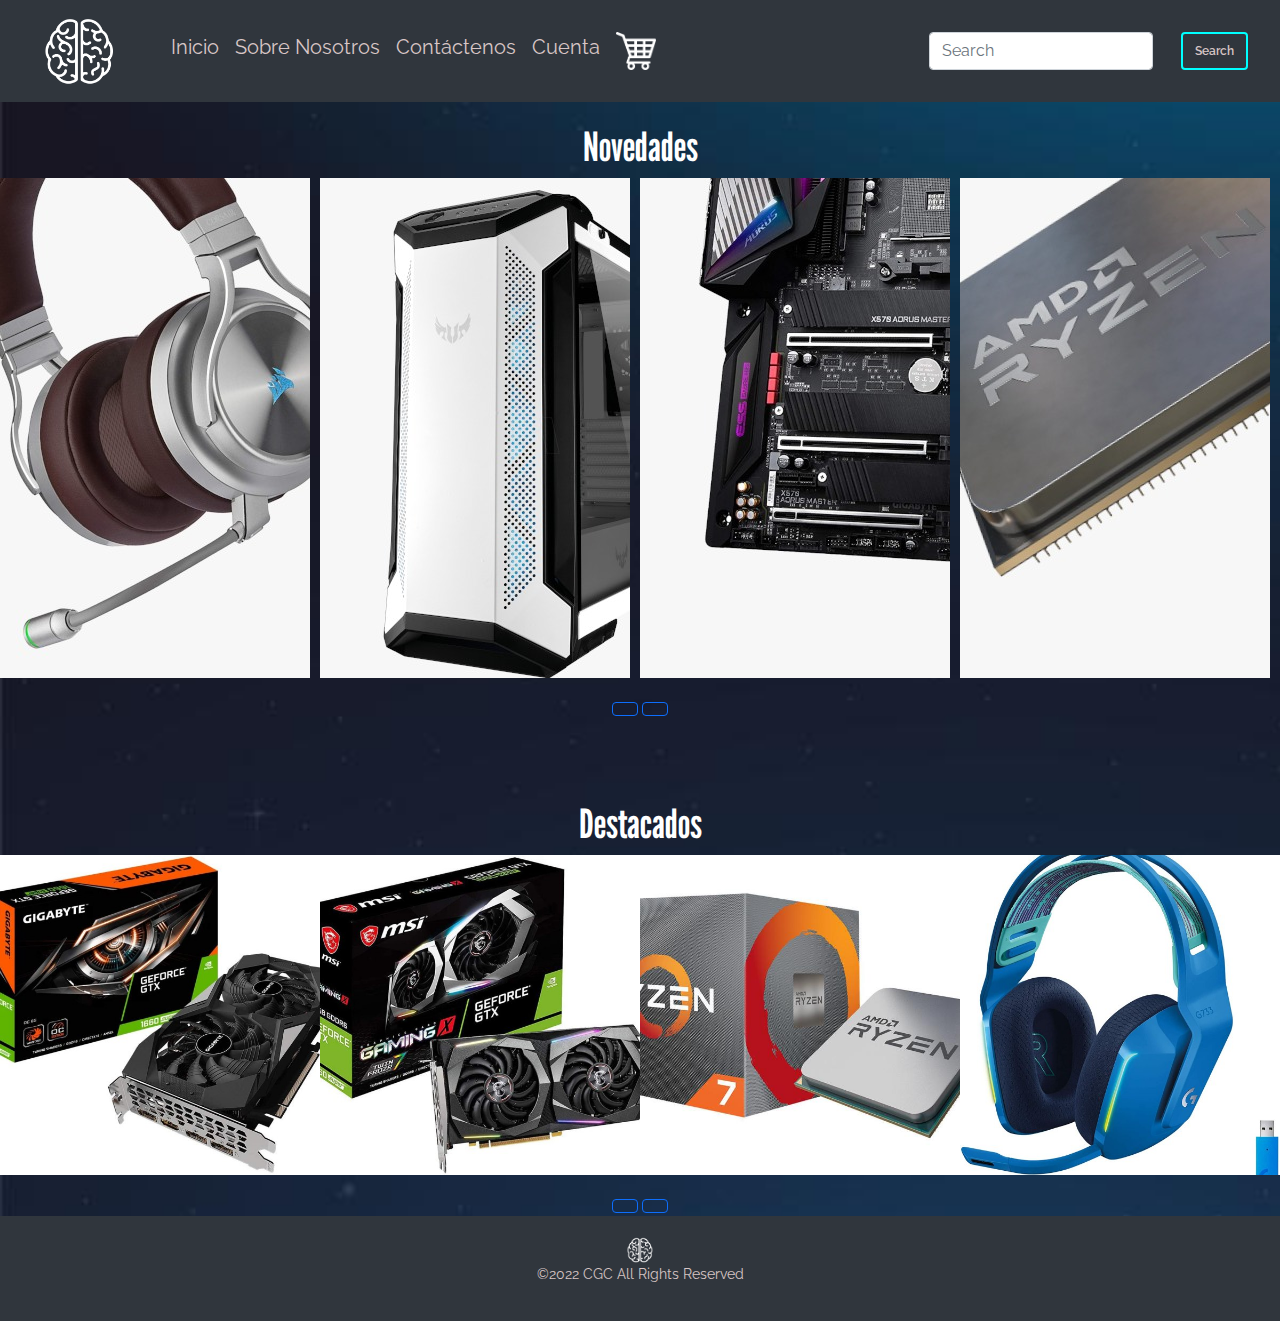
<file: index.html>
<!doctype html>
<html>
<head>
<meta charset="utf-8">
<meta name="viewport" content="width=device-width, initial-scale=1.0">
<title>CGC - Index</title>
<link href="css/bootstrap.min.css" rel="stylesheet">
<link href="https://fonts.googleapis.com/css?family=Open+Sans" rel="stylesheet">
<link href="js/slick/slick.css" rel="stylesheet">
<link href="https://maxst.icons8.com/vue-static/landings/line-awesome/line-awesome/1.3.0/css/line-awesome.min.css" rel="stylesheet">
<link href="css/jquery.fancybox.min.css" rel="stylesheet">
<link href="css/style.css" rel="stylesheet">
	

</head>

	
<body>


	
<header>
	
<nav class="navbar navbar-costume navbar-expand-lg">
  <div class="container-fluid">
    <a class="navbar-brand" href="index.html"><img class="img-fluid" alt="CGC" src="img/Builders1.png" width="135"></a>
    <button class="navbar-toggler" type="button" data-bs-toggle="collapse" data-bs-target="#navbarSupportedContent" aria-controls="navbarSupportedContent" aria-expanded="false" aria-label="Toggle navigation">
      <span class="navbar-toggler-icon"></span>
    </button>
    <div class="collapse navbar-collapse" id="navbarSupportedContent">
		  <ul class="navbar-nav me-auto mb-2 mb-lg-0">
			<li class="nav-item">
			  <a class="nav-link active" aria-current="page" href="index.html">Inicio</a>
			</li>
			<li class="nav-item">
			  <a class="nav-link" href="aboutus.html">Sobre Nosotros</a>
			</li>
			  <li class="nav-item">
			  <a class="nav-link" href="contactenos.html">Contáctenos</a>
			</li>

			  <li class="nav-item">
			  <a class="nav-link" href="SignIn.html">Cuenta</a>
			</li>
			 <li class="nav-item">
			  <a class="nav-link" href="SignIn.html"><img src="img/carrito.png" alt="carrito" class="img-fluid" width="40"></a>
			</li>


		  </ul>
		  <form class="d-flex">
			<input class="form-control me-2" type="search" placeholder="Search" aria-label="Search">
			<button class="btn  btnsearch" type="submit">Search</button>
		  </form>
    </div>
  </div>
</nav>
	
      
	
</header>
	<!--carousel-->
<section id="carrusel">
	<div class="novedades">
		<h1>Novedades</h1>
	</div>
	<div class="slick-carousel">
		
		<article class="col-md-2">
				<img src="img/image1.jpg" alt="audifonos" class="img-fluid"> 
				
		</article>
		<article class="col-md-2col-sm-12">
				<img src="img/image2.jpg" alt="torres" class="img-fluid"> 
				
		</article>
		<article class="col-md-2 col-sm-12">
				<img src="img/image3.jpg" alt="tarjetas" class="img-fluid"> 
				
		</article>
		<article class="col-md-2 col-sm-12">
				<img src="img/image4.jpg" alt="procesadores" class="img-fluid"> 
				
		</article>
		<article class="col-md-2 col-sm-12">
				<img src="img/image5.jpg" alt="sillas" class="img-fluid"> 
				
		</article>
		<article class="col-md-2 col-sm-12">
				<img src="img/image6.jpg" alt="teclados" class="img-fluid"> 
				
		</article>
		

	</div>
	<div class="row">
            <div class="col text-center slick-buttons">
                <a class="btn btn-primary slick-prev"><span class="las la-angle-left"></span></a>
                <a class="btn btn-primary slick-next"><span class="las la-angle-right"></span></a>
            </div>
        </div>

	</section>
	
<section id="carruselofertas">
	<div class="unicos">
		<h1>Destacados</h1>
	</div>
	<div class="slick-carousel">
		
		<article class="col-md-2">
				<img src="img/foto1.jpg" alt="dest" class="img-fluid"> 
				
		</article>
		<article class="col-md-2col-sm-12">
				<img src="img/foto2.jpg" alt="dest" class="img-fluid"> 
				
		</article>
		<article class="col-md-2 col-sm-12">
				<img src="img/foto3.jpg" alt="dest" class="img-fluid"> 
				
		</article>
		<article class="col-md-2 col-sm-12">
				<img src="img/foto4.jpg" alt="dest" class="img-fluid"> 
				
		</article>
		<article class="col-md-2 col-sm-12">
				<img src="img/foto5.jpg" alt="dest" class="img-fluid"> 
				
		</article>
		<article class="col-md-2 col-sm-12">
				<img src="img/foto6.jpg" alt="dest" class="img-fluid"> 
				
		</article>
		

	</div>
	<div class="row">
            <div class="col text-center slick-buttons">
                <a class="btn btn-primary slick-prev"><span class="las la-angle-left"></span></a>
                <a class="btn btn-primary slick-next"><span class="las la-angle-right"></span></a>
            </div>
        </div>
	
	
	</section>
	
<footer>
	 <div class="logo footer">
           <div class="logo">
			   
            <a href="#"><img src="img/Builders1.png" width="50" alt="CGC"></a>
			   
           </div>
	
      </div>
	<p>©2022 CGC All Rights Reserved</p>
	
	</footer>
	
<!--aahhh!!!-->
	<script src="js/jquery.min.js"></script>
	<script src="js/bootstrap.min.js"></script>
	<script src="js/slick/slick.min.js"></script>
	
	<script>
		
		$(function(){
			
			$ ('.slick-carousel').each(function(index, elem) {
            elem = $(elem);
            elem.slick({
                infinite: true,
                slidesToShow: 4,
                slidesToScroll: 1,
                dots: false,
                arrows: true,
                centerMode: false,
                prevArrow: $('.slick-prev')[index],
                nextArrow: $('.slick-next')[index],
                responsive: [
                    {
                        breakpoint: 1024,
                        settings: {
                            slidesToShow: 4,
                            slidesToScroll: 1,
                            infinite: true,
                            dots: true
                        }
                    },
                    {
                        breakpoint: 990,
                        settings: {
                            slidesToShow: 2,
                            slidesToScroll: 2
                        }
                    },
                    {
                        breakpoint: 480,
                        settings: {
                            slidesToShow: 1,
                            slidesToScroll: 1
                        }
                    }
                ]
            });
        });





        });
	</script>
	
	
	
<!--ahhh!!!-->
</body>
</html>
</file>
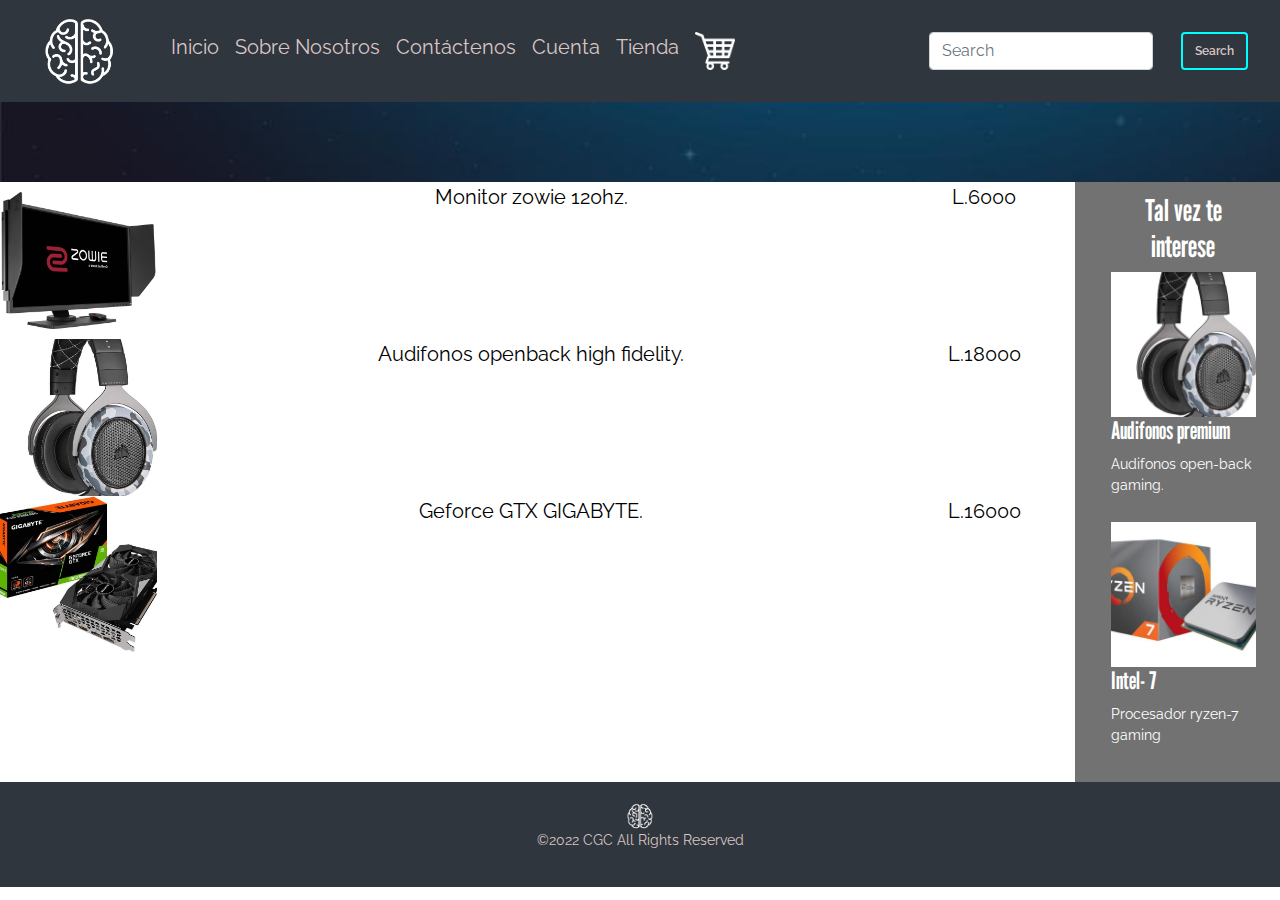
<file: Carrito.html>
<!doctype html>
<html>
<head>
<meta charset="utf-8">
<meta name="viewport" content="width=device-width, initial-scale=1.0">
<title>CGC - Tienda</title>
<link href="css/bootstrap.min.css" rel="stylesheet">
<link href="https://fonts.googleapis.com/css?family=Open+Sans" rel="stylesheet">
<link href="js/slick/slick.css" rel="stylesheet">
<link href="https://maxst.icons8.com/vue-static/landings/line-awesome/line-awesome/1.3.0/css/line-awesome.min.css" rel="stylesheet">
<link href="css/jquery.fancybox.min.css" rel="stylesheet">
<link href="css/style.css" rel="stylesheet">
	
	
</head>

	
<body>


	
<header>
	
<nav class="navbar navbar-costume navbar-expand-lg">
  <div class="container-fluid">
    <a class="navbar-brand" href="index.html"><img class="img-fluid" alt="CGC" src="img/Builders1.png" width="135"></a>
    <button class="navbar-toggler" type="button" data-bs-toggle="collapse" data-bs-target="#navbarSupportedContent" aria-controls="navbarSupportedContent" aria-expanded="false" aria-label="Toggle navigation">
      <span class="navbar-toggler-icon"></span>
    </button>
    <div class="collapse navbar-collapse" id="navbarSupportedContent">
		  <ul class="navbar-nav me-auto mb-2 mb-lg-0">
			<li class="nav-item">
			  <a class="nav-link active" aria-current="page" href="index.html">Inicio</a>
			</li>
			<li class="nav-item">
			  <a class="nav-link" href="aboutus.html">Sobre Nosotros</a>
			</li>
			  <li class="nav-item">
			  <a class="nav-link" href="contactenos.html">Contáctenos</a>
			</li>

			  <li class="nav-item">
			  <a class="nav-link" href="SignIn.html">Cuenta</a>
			</li>
			<li class="nav-item">
			  <a class="nav-link" href="Tienda.html">Tienda</a>
			</li>
			 <li class="nav-item">
			  <a class="nav-link" href="Carrito.html"><img src="img/carrito.png" alt="carrito" class="img-fluid" width="40"></a>
			</li>


		  </ul>
		  <form class="d-flex">
			<input class="form-control me-2" type="search" placeholder="Search" aria-label="Search">
			<button class="btn  btnsearch" type="submit">Search</button>
		  </form>
    </div>
  </div>
</nav>
	
      
	
</header>
	
	<section id="carrito">
		<div class="row conttiend">

			
			<article class="col-md-10 contcarr">
				<div class="row interno">
				  <article class="col-md-2 col-sm-12">
					<img src="img/Monitor3.jpg" alt="imagen" class="img-fluid">
					</article>
					<article class="col-md-8 col-sm-12">
						<p>Monitor zowie 120hz.</p>
					</article>
					<article class="col-md-2 col-sm-12">
					  <p>L.6000</p>
				  </article>
				</div>
			  <div class="row interno">
			    <article class="col-md-2 col-sm-12">
						<img src="img/foto5.jpg" alt="imagen" class="img-fluid">
					</article>
					<article class="col-md-8 col-sm-12">
						<p>Audifonos openback high fidelity.</p>
					</article>
				  <article class="col-md-2 col-sm-12">
				    <p>L.18000</p>
			    </article>
				</div>
			  <div class="row interno">
			    <article class="col-md-2 col-sm-12">
						<img src="img/foto1.jpg" alt="imagen" class="img-fluid">
					</article>
					<article class="col-md-8 col-sm-12">
						<p>Geforce GTX GIGABYTE.</p>
					</article>
				  <article class="col-md-2 col-sm-12">
				    <p>L.16000</p>
			    </article>
				</div>
			</article>
			
			<article class="col-md-2 interez">

				<div class="container-fluid recomendado">
					<h1 class="talez"> Tal vez te interese</h1>
					<div class="row ">
						<article>
							<div class="capa-relative img-hover">
                        <a href="img/foto5.jpg" data-fancybox="gallery" data-caption="audifonos-premium">
                        <img src="img/foto5.jpg" alt="imagen" class="img-fluid">
                        </a>
						 <div class="services-info">
							<h4>Audifonos premium</h4>
							<p>Audifonos open-back gaming.</p>

               			 </div>		
							</div>
						</article>
					</div>
					<div class="row recomendado">
						<article>
							<div class="capa-relative img-hover">
                        <a href="img/foto3.jpg" data-fancybox="gallery" data-caption="Premium Support">
                        <img src="img/foto3.jpg" alt="imagen" class="img-fluid">
                        </a>
						 <div class="services-info">
							<h4>Intel- 7</h4>
						   <p>Procesador ryzen-7 gaming</p>
							
               			 </div>		
							</div>
						</article>
					</div>
				</div>

			</article>

		</div>
			
	</section>


	
<footer>
	 <div class="logo footer">
           <div class="logo">
			   
            <a href="#"><img src="img/Builders1.png" width="50" alt="CGC"></a>
			   
           </div>
	
      </div>
	<p>©2022 CGC All Rights Reserved</p>
	
	</footer>
	
<!--aahhh!!!-->
	<script src="js/jquery.min.js"></script>
	<script src="js/bootstrap.min.js"></script>
	<script src="js/slick/slick.min.js"></script>
	<script src="js/jquery.fancybox.min.js"></script>
	
	<script>
		
		$(function(){
			
			$ ('.slick-carousel').each(function(index, elem) {
            elem = $(elem);
            elem.slick({
                infinite: true,
                slidesToShow: 4,
                slidesToScroll: 1,
                dots: false,
                arrows: true,
                centerMode: false,
                prevArrow: $('.slick-prev')[index],
                nextArrow: $('.slick-next')[index],
                responsive: [
                    {
                        breakpoint: 1024,
                        settings: {
                            slidesToShow: 4,
                            slidesToScroll: 1,
                            infinite: true,
                            dots: true
                        }
                    },
                    {
                        breakpoint: 990,
                        settings: {
                            slidesToShow: 2,
                            slidesToScroll: 2
                        }
                    },
                    {
                        breakpoint: 480,
                        settings: {
                            slidesToShow: 1,
                            slidesToScroll: 1
                        }
                    }
                ]
            });
        });





        });
	</script>
	
	
	
<!--ahhh!!!-->
</body>
</html>
</file>
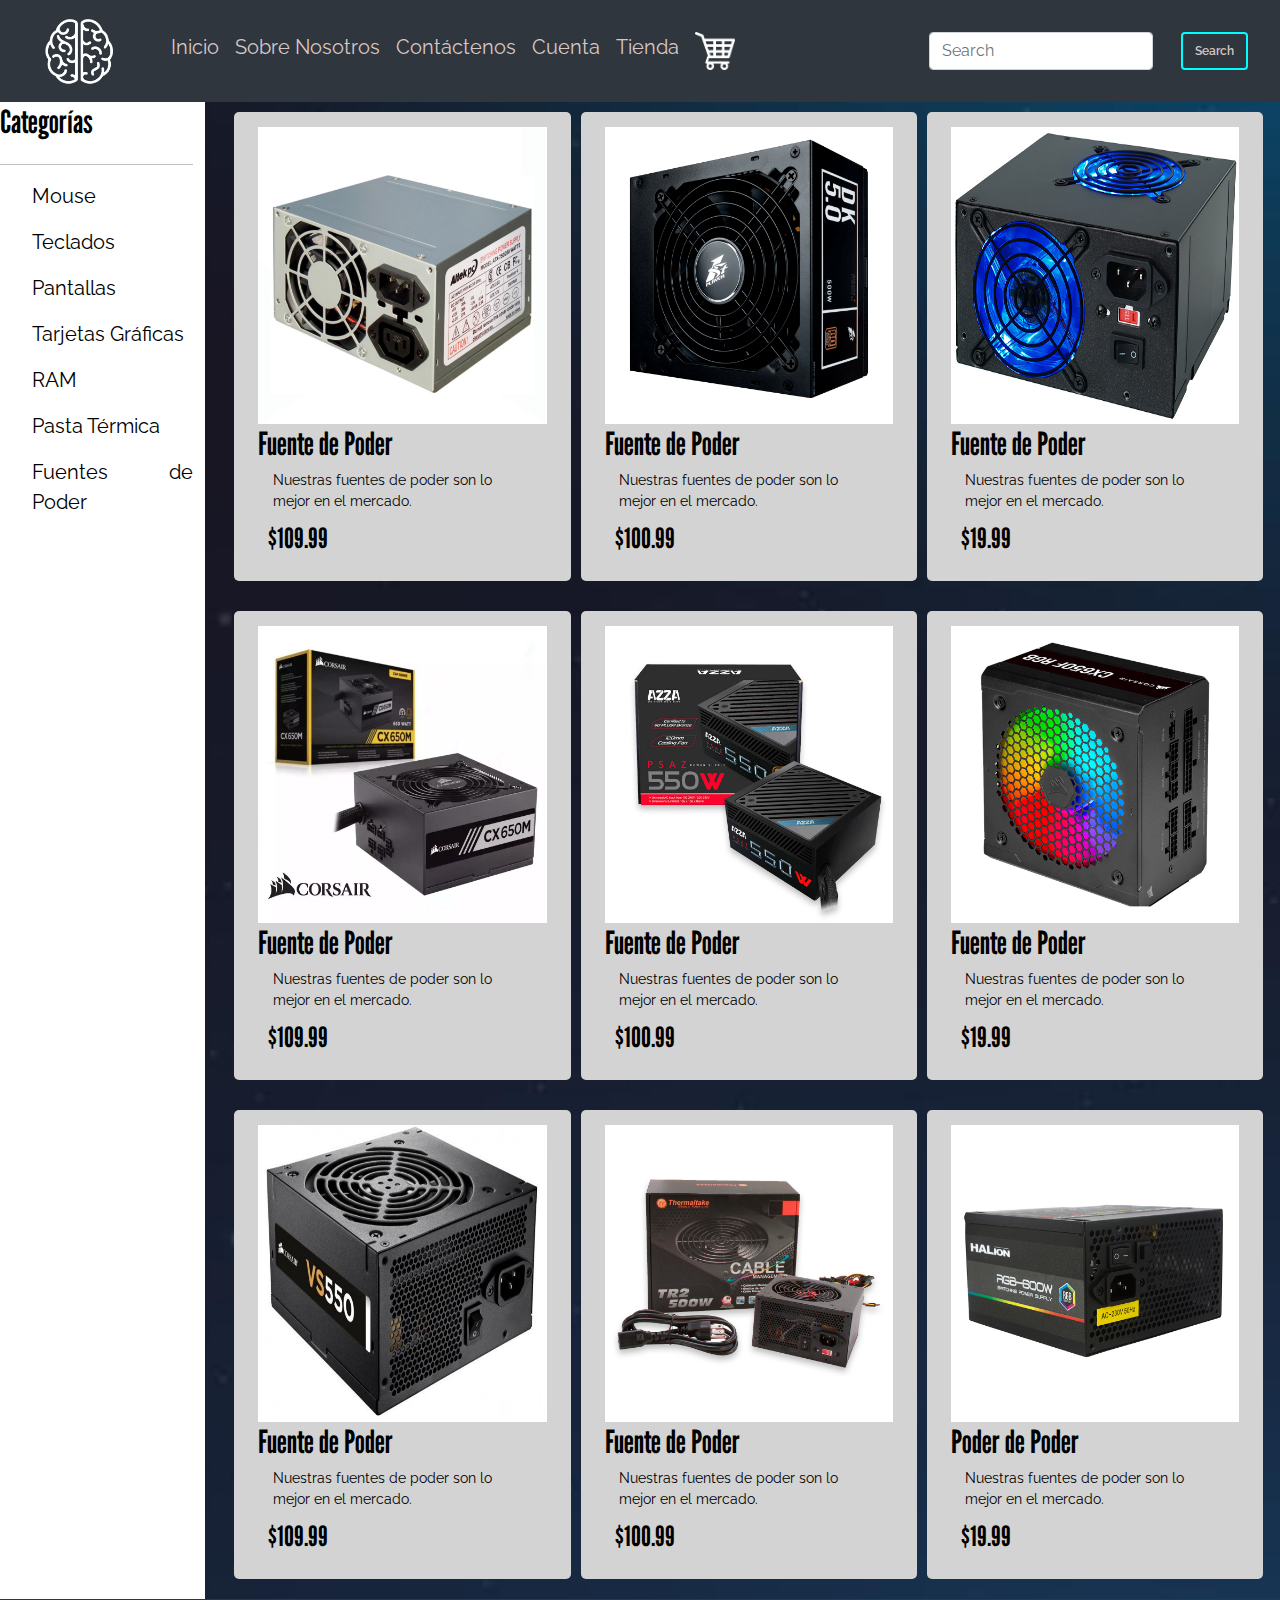
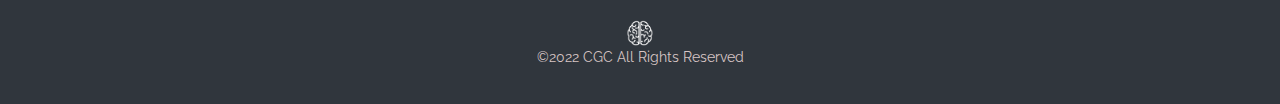
<file: Fuentes de Poder.html>
<!doctype html>
<html>
<head>
<meta charset="utf-8">
<meta name="viewport" content="width=device-width, initial-scale=1.0">
<title>CGC - Tienda</title>
<link href="css/bootstrap.min.css" rel="stylesheet">
<link href="https://fonts.googleapis.com/css?family=Open+Sans" rel="stylesheet">
<link href="js/slick/slick.css" rel="stylesheet">
<link href="https://maxst.icons8.com/vue-static/landings/line-awesome/line-awesome/1.3.0/css/line-awesome.min.css" rel="stylesheet">
<link href="css/jquery.fancybox.min.css" rel="stylesheet">
<link href="css/style.css" rel="stylesheet">
	
	
</head>

	
<body>


	
<header>
	
<nav class="navbar navbar-costume navbar-expand-lg">
  <div class="container-fluid">
    <a class="navbar-brand" href="index.html"><img class="img-fluid" alt="CGC" src="img/Builders1.png" width="135"></a>
    <button class="navbar-toggler" type="button" data-bs-toggle="collapse" data-bs-target="#navbarSupportedContent" aria-controls="navbarSupportedContent" aria-expanded="false" aria-label="Toggle navigation">
      <span class="navbar-toggler-icon"></span>
    </button>
    <div class="collapse navbar-collapse" id="navbarSupportedContent">
		  <ul class="navbar-nav me-auto mb-2 mb-lg-0">
			<li class="nav-item">
			  <a class="nav-link active" aria-current="page" href="index.html">Inicio</a>
			</li>
			<li class="nav-item">
			  <a class="nav-link" href="aboutus.html">Sobre Nosotros</a>
			</li>
			  <li class="nav-item">
			  <a class="nav-link" href="contactenos.html">Contáctenos</a>
			</li>

			  <li class="nav-item">
			  <a class="nav-link" href="SignIn.html">Cuenta</a>
			</li>
			<li class="nav-item">
			  <a class="nav-link" href="Tienda.html">Tienda</a>
			</li>
			 <li class="nav-item">
			   <a class="nav-link" href="Carrito.html"><img src="img/carrito.png" alt="carrito" class="img-fluid" width="40"></a>
			</li>


		  </ul>
		  <form class="d-flex">
			<input class="form-control me-2" type="search" placeholder="Search" aria-label="Search">
			<button class="btn  btnsearch" type="submit">Search</button>
		  </form>
    </div>
  </div>
</nav>
	
      
	
</header>
	
	<section id="hero">
		<div class="row">

			<article class="col-md-2 categorias">

				<h2>Categorías</h2>
				<hr>
				<ul>					
					<li>
						<a href="Mouse.html"><p>Mouse</p></a>
					</li>
					<li>
						<a href="Teclados.html"><p>Teclados</p></a>
					</li>
					<li>
						<a href="Monitores.html"><p>Pantallas</p></a>
					</li>
					<li>
						<a href="Tarjetas.html"><p>Tarjetas Gráficas</p></a>
					</li>
					<li>
						<a href="RAM.html"><p>RAM</p></a>
					</li>
					<li>
						<a href="Pasta Termica.html"><p>Pasta Térmica</p></a>
					</li>
					<li>
						<a href="Fuentes de Poder.html"><p>Fuentes de Poder</p></a>
					</li>
				</ul>

			</article>


			<article class="col-md-10">

			  <div class="container-fluid">
				<div class="row">
					<article class="col-md-4 col-xs-12 inventario">
						<div class="container-fluid detalles">
							<div class="container-fluid imagen-tienda">
							<!-- CAMBIAR PRODUCTO AQUI ➡➡➡➡➡ ⇩⇩⇩ -->
							<a data-fancybox="gallery" href="img/Producto1.jpg">
							<!-- Y AQUI ➡➡➡ ⇩⇩⇩ -->
								<img src="img/FDP1.png" alt="img1" class="img-fluid ajuste-imagen">
							</a>
						</div>
						<div class="container-fluid ">
							<h2>Fuente de Poder</h2>
							<p>Nuestras fuentes de poder son lo mejor en el mercado.</p>
							<h3>$109.99</h3>

						</div>	

						</div>
						
					</article>
					<article class="col-md-4 col-xs-12 inventario">
						<div class="container-fluid detalles">
							<div class="container-fluid imagen-tienda">
							<!-- CAMBIAR PRODUCTO AQUI ➡➡➡➡➡ ⇩⇩⇩ -->
							<a data-fancybox="gallery" href="img/Producto2.jpg">
							<!-- Y AQUI ➡➡➡ ⇩⇩⇩ -->
								<img src="img/FDP2.png" alt="img2" class="img-fluid ajuste-imagen">
							</a>
						</div>
						<div class="container-fluid">
							<h2>Fuente de Poder</h2>
							<p>Nuestras fuentes de poder son lo mejor en el mercado.</p>
							<h3>$100.99</h3>

						</div>	

						</div>
						
					</article>
					<article class="col-md-4 col-xs-12 inventario">
						<div class="container-fluid detalles">
							<div class="container-fluid imagen-tienda">
							<!-- CAMBIAR PRODUCTO AQUI ➡➡➡➡➡ ⇩⇩⇩ -->
							<a data-fancybox="gallery" href="img/Producto3.jpg">
							<!-- Y AQUI ➡➡➡ ⇩⇩⇩ -->
								<img src="img/FDP3.png" alt="img3" class="img-fluid ajuste-imagen">
							</a>
						</div>
						<div class="container-fluid ">
							<h2>Fuente de Poder</h2>
							<p>Nuestras fuentes de poder son lo mejor en el mercado.</p>
							<h3>$19.99</h3>

						</div>	

						</div>
						
					</article>
					

				</div>	
			  </div>

			  <div class="container-fluid">
				<div class="row">
					<article class="col-md-4 col-xs-12 inventario">
						<div class="container-fluid detalles">
							<div class="container-fluid imagen-tienda">
							<!-- CAMBIAR PRODUCTO AQUI ➡➡➡➡➡ ⇩⇩⇩ -->
							<a data-fancybox="gallery" href="img/Producto4.jpg">
							<!-- Y AQUI ➡➡➡ ⇩⇩⇩ -->
								<img src="img/FDP4.jpg" alt="img1" class="img-fluid ajuste-imagen">
							</a>
						</div>
						<div class="container-fluid ">
							<h2>Fuente de Poder</h2>
							<p>Nuestras fuentes de poder son lo mejor en el mercado.</p>
							<h3>$109.99</h3>

						</div>	

						</div>
						
					</article>
					<article class="col-md-4 col-xs-12 inventario">
						<div class="container-fluid detalles">
							<div class="container-fluid imagen-tienda">
							<!-- CAMBIAR PRODUCTO AQUI ➡➡➡➡➡ ⇩⇩⇩ -->
							<a data-fancybox="gallery" href="img/Producto 5.jpg">
							<!-- Y AQUI ➡➡➡ ⇩⇩⇩ -->
								<img src="img/FDP5.jpg" alt="img2" class="img-fluid ajuste-imagen">
							</a>
						</div>
						<div class="container-fluid ">
							<h2>Fuente de Poder</h2>
							<p>Nuestras fuentes de poder son lo mejor en el mercado.</p>
							<h3>$100.99</h3>

						</div>	

						</div>
						
					</article>
					<article class="col-md-4 col-xs-12 inventario">
						<div class="container-fluid detalles">
							<div class="container-fluid imagen-tienda">
							<!-- CAMBIAR PRODUCTO AQUI ➡➡➡➡➡ ⇩⇩⇩ -->
							<a data-fancybox="gallery" href="img/Producto6.jpg">
							<!-- Y AQUI ➡➡➡ ⇩⇩⇩ -->
								<img src="img/FDP6.jpg" alt="img3" class="img-fluid ajuste-imagen">
							</a>
						</div>
						<div class="container-fluid ">
							<h2>Fuente de Poder</h2>
							<p>Nuestras fuentes de poder son lo mejor en el mercado.</p>
							<h3>$19.99</h3>

						</div>	

						</div>
						
					</article>
					

				</div>	
			  </div>

			  <div class="container-fluid">
				<div class="row">
					<article class="col-md-4 col-xs-12 inventario">
						<div class="container-fluid detalles">
							<div class="container-fluid imagen-tienda">
							<!-- CAMBIAR PRODUCTO AQUI ➡➡➡➡➡ ⇩⇩⇩ -->
							<a data-fancybox="gallery" href="img/Producto7.jpg">
							<!-- Y AQUI ➡➡➡ ⇩⇩⇩ -->
								<img src="img/FDP7.jpg" alt="img1" class="img-fluid ajuste-imagen">
							</a>
						</div>
						<div class="container-fluid ">
							<h2>Fuente de Poder</h2>
							<p>Nuestras fuentes de poder son lo mejor en el mercado.</p>
							<h3>$109.99</h3>

						</div>	

						</div>
						
					</article>
					<article class="col-md-4 col-xs-12 inventario">
						<div class="container-fluid detalles">
							<div class="container-fluid imagen-tienda">
							<!-- CAMBIAR PRODUCTO AQUI ➡➡➡➡➡ ⇩⇩⇩ -->
							<a data-fancybox="gallery" href="img/Producto8.jpg">
							<!-- Y AQUI ➡➡➡ ⇩⇩⇩ -->
								<img src="img/FDP8.jpg" alt="img2" class="img-fluid ajuste-imagen">
							</a>
						</div>
						<div class="container-fluid ">
							<h2>Fuente de Poder</h2>
							<p>Nuestras fuentes de poder son lo mejor en el mercado.</p>
							<h3>$100.99</h3>

						</div>	

						</div>
						
					</article>
					<article class="col-md-4 col-xs-12 inventario">
						<div class="container-fluid detalles">
							<div class="container-fluid imagen-tienda">
							<!-- CAMBIAR PRODUCTO AQUI ➡➡➡➡➡ ⇩⇩⇩ -->
							<a data-fancybox="gallery" href="img/Producto9.jpg">
							<!-- Y AQUI ➡➡➡ ⇩⇩⇩ -->
								<img src="img/FDP9.jpg" alt="img3" class="img-fluid ajuste-imagen">
							</a>
						</div>
						<div class="container-fluid ">
							<h2>Poder de Poder</h2>
							<p>Nuestras fuentes de poder son lo mejor en el mercado.</p>
							<h3>$19.99</h3>

						</div>	

						</div>
						
					</article>
					

				</div>	
			  </div>

			</article>

		</div>
			
	</section>


	
<footer>
	 <div class="logo footer">
           <div class="logo">
			   
            <a href="#"><img src="img/Builders1.png" width="50" alt="CGC"></a>
			   
           </div>
	
      </div>
	<p>©2022 CGC All Rights Reserved</p>
	
	</footer>
	
<!--aahhh!!!-->
	<script src="js/jquery.min.js"></script>
	<script src="js/bootstrap.min.js"></script>
	<script src="js/slick/slick.min.js"></script>
	<script src="js/jquery.fancybox.min.js"></script>
	
	<script>
		
		$(function(){
			
			$ ('.slick-carousel').each(function(index, elem) {
            elem = $(elem);
            elem.slick({
                infinite: true,
                slidesToShow: 4,
                slidesToScroll: 1,
                dots: false,
                arrows: true,
                centerMode: false,
                prevArrow: $('.slick-prev')[index],
                nextArrow: $('.slick-next')[index],
                responsive: [
                    {
                        breakpoint: 1024,
                        settings: {
                            slidesToShow: 4,
                            slidesToScroll: 1,
                            infinite: true,
                            dots: true
                        }
                    },
                    {
                        breakpoint: 990,
                        settings: {
                            slidesToShow: 2,
                            slidesToScroll: 2
                        }
                    },
                    {
                        breakpoint: 480,
                        settings: {
                            slidesToShow: 1,
                            slidesToScroll: 1
                        }
                    }
                ]
            });
        });





        });
	</script>
	
	
	
<!--ahhh!!!-->
</body>
</html>
</file>
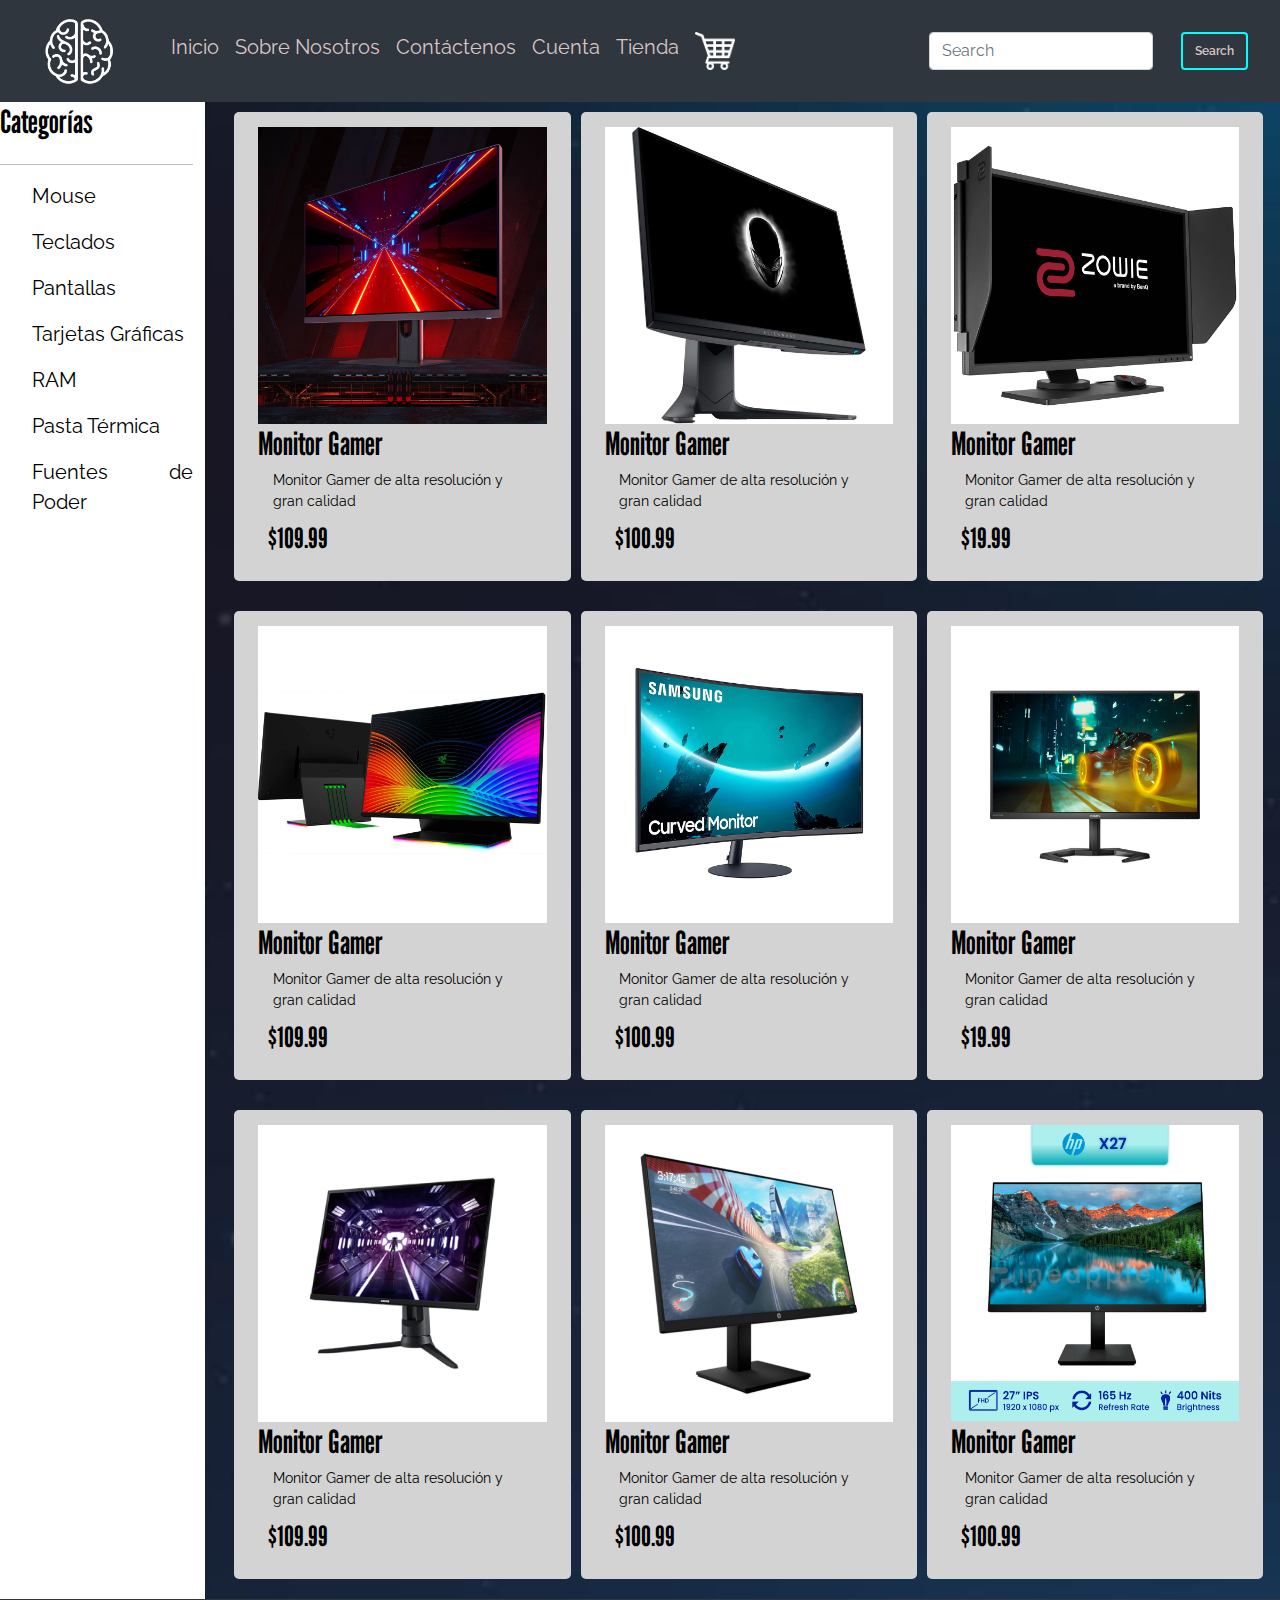
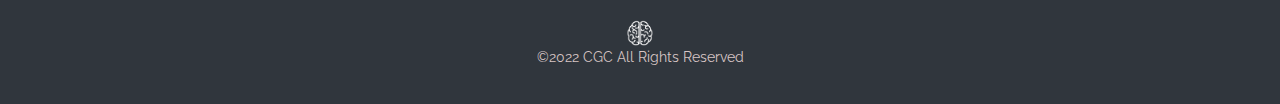
<file: Monitores.html>
<!doctype html>
<html>
<head>
<meta charset="utf-8">
<meta name="viewport" content="width=device-width, initial-scale=1.0">
<title>CGC - Tienda</title>
<link href="css/bootstrap.min.css" rel="stylesheet">
<link href="https://fonts.googleapis.com/css?family=Open+Sans" rel="stylesheet">
<link href="js/slick/slick.css" rel="stylesheet">
<link href="https://maxst.icons8.com/vue-static/landings/line-awesome/line-awesome/1.3.0/css/line-awesome.min.css" rel="stylesheet">
<link href="css/jquery.fancybox.min.css" rel="stylesheet">
<link href="css/style.css" rel="stylesheet">
	
	
</head>

	
<body>


	
<header>
	
<nav class="navbar navbar-costume navbar-expand-lg">
  <div class="container-fluid">
    <a class="navbar-brand" href="index.html"><img class="img-fluid" alt="CGC" src="img/Builders1.png" width="135"></a>
    <button class="navbar-toggler" type="button" data-bs-toggle="collapse" data-bs-target="#navbarSupportedContent" aria-controls="navbarSupportedContent" aria-expanded="false" aria-label="Toggle navigation">
      <span class="navbar-toggler-icon"></span>
    </button>
    <div class="collapse navbar-collapse" id="navbarSupportedContent">
		  <ul class="navbar-nav me-auto mb-2 mb-lg-0">
			<li class="nav-item">
			  <a class="nav-link active" aria-current="page" href="index.html">Inicio</a>
			</li>
			<li class="nav-item">
			  <a class="nav-link" href="aboutus.html">Sobre Nosotros</a>
			</li>
			  <li class="nav-item">
			  <a class="nav-link" href="contactenos.html">Contáctenos</a>
			</li>

			  <li class="nav-item">
			  <a class="nav-link" href="SignIn.html">Cuenta</a>
			</li>
			<li class="nav-item">
			  <a class="nav-link" href="Tienda.html">Tienda</a>
			</li>
			 <li class="nav-item">
			   <a class="nav-link" href="Carrito.html"><img src="img/carrito.png" alt="carrito" class="img-fluid" width="40"></a>
			</li>


		  </ul>
		  <form class="d-flex">
			<input class="form-control me-2" type="search" placeholder="Search" aria-label="Search">
			<button class="btn  btnsearch" type="submit">Search</button>
		  </form>
    </div>
  </div>
</nav>
	
      
	
</header>
	
	<section id="hero">
		<div class="row">

			<article class="col-md-2 categorias">

				<h2>Categorías</h2>
				<hr>
				<ul>					
					<li>
						<a href="Mouse.html"><p>Mouse</p></a>
					</li>
					<li>
						<a href="Teclados.html"><p>Teclados</p></a>
					</li>
					<li>
						<a href="Monitores.html"><p>Pantallas</p></a>
					</li>
					<li>
						<a href="Tarjetas.html"><p>Tarjetas Gráficas</p></a>
					</li>
					<li>
						<a href="RAM.html"><p>RAM</p></a>
					</li>
					<li>
						<a href="Pasta Termica.html"><p>Pasta Térmica</p></a>
					</li>
					<li>
						<a href="Fuentes de Poder.html"><p>Fuentes de Poder</p></a>
					</li>
				</ul>

			</article>


			<article class="col-md-10">

			  <div class="container-fluid">
				<div class="row">
					<article class="col-md-4 col-xs-12 inventario">
						<div class="container-fluid detalles">
							<div class="container-fluid imagen-tienda">
							<!-- CAMBIAR PRODUCTO AQUI ➡➡➡➡➡ ⇩⇩⇩ -->
							<a data-fancybox="gallery" href="img/Monitor1.jpg">
							<!-- Y AQUI ➡➡➡ ⇩⇩⇩ -->
								<img src="img/Monitor1.jpg" alt="img1" class="img-fluid ajuste-imagen">
							</a>
						</div>
						<div class="container-fluid ">
							<h2>Monitor Gamer</h2>
							<p>Monitor Gamer de alta resolución y gran calidad</p>
							<h3>$109.99</h3>

						</div>	

						</div>
						
					</article>
					<article class="col-md-4 col-xs-12 inventario">
						<div class="container-fluid detalles">
							<div class="container-fluid imagen-tienda">
							<!-- CAMBIAR PRODUCTO AQUI ➡➡➡➡➡ ⇩⇩⇩ -->
							<a data-fancybox="gallery" href="img/Monitor2.jpg">
							<!-- Y AQUI ➡➡➡ ⇩⇩⇩ -->
								<img src="img/Monitor2.jpg" alt="img2" class="img-fluid ajuste-imagen">
							</a>
						</div>
						<div class="container-fluid">
							<h2>Monitor Gamer</h2>
							<p>Monitor Gamer de alta resolución y gran calidad</p>
							<h3>$100.99</h3>

						</div>	

						</div>
						
					</article>
					<article class="col-md-4 col-xs-12 inventario">
						<div class="container-fluid detalles">
							<div class="container-fluid imagen-tienda">
							<!-- CAMBIAR PRODUCTO AQUI ➡➡➡➡➡ ⇩⇩⇩ -->
							<a data-fancybox="gallery" href="img/Monitor3.jpg">
							<!-- Y AQUI ➡➡➡ ⇩⇩⇩ -->
								<img src="img/Monitor3.jpg" alt="img3" class="img-fluid ajuste-imagen">
							</a>
						</div>
						<div class="container-fluid ">
							<h2>Monitor Gamer</h2>
							<p>Monitor Gamer de alta resolución y gran calidad</p>
							<h3>$19.99</h3>

						</div>	

						</div>
						
					</article>
					

				</div>	
			  </div>

			  <div class="container-fluid">
				<div class="row">
					<article class="col-md-4 col-xs-12 inventario">
						<div class="container-fluid detalles">
							<div class="container-fluid imagen-tienda">
							<!-- CAMBIAR PRODUCTO AQUI ➡➡➡➡➡ ⇩⇩⇩ -->
							<a data-fancybox="gallery" href="img/Monitor4.jpg">
							<!-- Y AQUI ➡➡➡ ⇩⇩⇩ -->
								<img src="img/Monitor4.jpg" alt="img1" class="img-fluid ajuste-imagen">
							</a>
						</div>
						<div class="container-fluid ">
							<h2>Monitor Gamer</h2>
							<p>Monitor Gamer de alta resolución y gran calidad</p>
							<h3>$109.99</h3>

						</div>	

						</div>
						
					</article>
					<article class="col-md-4 col-xs-12 inventario">
						<div class="container-fluid detalles">
							<div class="container-fluid imagen-tienda">
							<!-- CAMBIAR PRODUCTO AQUI ➡➡➡➡➡ ⇩⇩⇩ -->
							<a data-fancybox="gallery" href="img/Monitor5.jpg">
							<!-- Y AQUI ➡➡➡ ⇩⇩⇩ -->
								<img src="img/Monitor5.jpg" alt="img2" class="img-fluid ajuste-imagen">
							</a>
						</div>
						<div class="container-fluid ">
							<h2>Monitor Gamer</h2>
							<p>Monitor Gamer de alta resolución y gran calidad</p>
							<h3>$100.99</h3>

						</div>	

						</div>
						
					</article>
					<article class="col-md-4 col-xs-12 inventario">
						<div class="container-fluid detalles">
							<div class="container-fluid imagen-tienda">
							<!-- CAMBIAR PRODUCTO AQUI ➡➡➡➡➡ ⇩⇩⇩ -->
							<a data-fancybox="gallery" href="img/Monitor6.jpg">
							<!-- Y AQUI ➡➡➡ ⇩⇩⇩ -->
								<img src="img/Monitor6.jpg" alt="img3" class="img-fluid ajuste-imagen">
							</a>
						</div>
						<div class="container-fluid ">
							<h2>Monitor Gamer</h2>
							<p>Monitor Gamer de alta resolución y gran calidad</p>
							<h3>$19.99</h3>

						</div>	

						</div>
						
					</article>
					

				</div>	
			  </div>

			  <div class="container-fluid">
				<div class="row">
					<article class="col-md-4 col-xs-12 inventario">
						<div class="container-fluid detalles">
							<div class="container-fluid imagen-tienda">
							<!-- CAMBIAR PRODUCTO AQUI ➡➡➡➡➡ ⇩⇩⇩ -->
							<a data-fancybox="gallery" href="img/Monitor7.jpg">
							<!-- Y AQUI ➡➡➡ ⇩⇩⇩ -->
								<img src="img/Monitor7.jpg" alt="img1" class="img-fluid ajuste-imagen">
							</a>
						</div>
						<div class="container-fluid ">
							<h2>Monitor Gamer</h2>
							<p>Monitor Gamer de alta resolución y gran calidad</p>
							<h3>$109.99</h3>

						</div>	

						</div>
						
					</article>
					<article class="col-md-4 col-xs-12 inventario">
						<div class="container-fluid detalles">
							<div class="container-fluid imagen-tienda">
							<!-- CAMBIAR PRODUCTO AQUI ➡➡➡➡➡ ⇩⇩⇩ -->
							<a data-fancybox="gallery" href="img/Monitor8.jpg">
							<!-- Y AQUI ➡➡➡ ⇩⇩⇩ -->
								<img src="img/Monitor8.jpg" alt="img2" class="img-fluid ajuste-imagen">
							</a>
						</div>
						<div class="container-fluid ">
							<h2>Monitor Gamer</h2>
							<p>Monitor Gamer de alta resolución y gran calidad</p>
							<h3>$100.99</h3>

						</div>	

						</div>
						
					</article>
					
					
					
					
					<article class="col-md-4 col-xs-12 inventario">
						<div class="container-fluid detalles">
							<div class="container-fluid imagen-tienda">
							<!-- CAMBIAR PRODUCTO AQUI ➡➡➡➡➡ ⇩⇩⇩ -->
							<a data-fancybox="gallery" href="img/Monitor9.png">
							<!-- Y AQUI ➡➡➡ ⇩⇩⇩ -->
								<img src="img/Monitor9.png" alt="img2" class="img-fluid ajuste-imagen">
							</a>
						</div>
						<div class="container-fluid ">
							<h2>Monitor Gamer</h2>
							<p>Monitor Gamer de alta resolución y gran calidad</p>
							<h3>$100.99</h3>

						</div>	

						</div>
						
					</article>
				</div>	
			  </div>

			</article>

		</div>
			
	</section>


	
<footer>
	 <div class="logo footer">
           <div class="logo">
			   
            <a href="#"><img src="img/Builders1.png" width="50" alt="CGC"></a>
			   
           </div>
	
      </div>
	<p>©2022 CGC All Rights Reserved</p>
	
	</footer>
	
<!--aahhh!!!-->
	<script src="js/jquery.min.js"></script>
	<script src="js/bootstrap.min.js"></script>
	<script src="js/slick/slick.min.js"></script>
	<script src="js/jquery.fancybox.min.js"></script>
	
	<script>
		
		$(function(){
			
			$ ('.slick-carousel').each(function(index, elem) {
            elem = $(elem);
            elem.slick({
                infinite: true,
                slidesToShow: 4,
                slidesToScroll: 1,
                dots: false,
                arrows: true,
                centerMode: false,
                prevArrow: $('.slick-prev')[index],
                nextArrow: $('.slick-next')[index],
                responsive: [
                    {
                        breakpoint: 1024,
                        settings: {
                            slidesToShow: 4,
                            slidesToScroll: 1,
                            infinite: true,
                            dots: true
                        }
                    },
                    {
                        breakpoint: 990,
                        settings: {
                            slidesToShow: 2,
                            slidesToScroll: 2
                        }
                    },
                    {
                        breakpoint: 480,
                        settings: {
                            slidesToShow: 1,
                            slidesToScroll: 1
                        }
                    }
                ]
            });
        });





        });
	</script>
	
	
	
<!--ahhh!!!-->
</body>
</html>
</file>
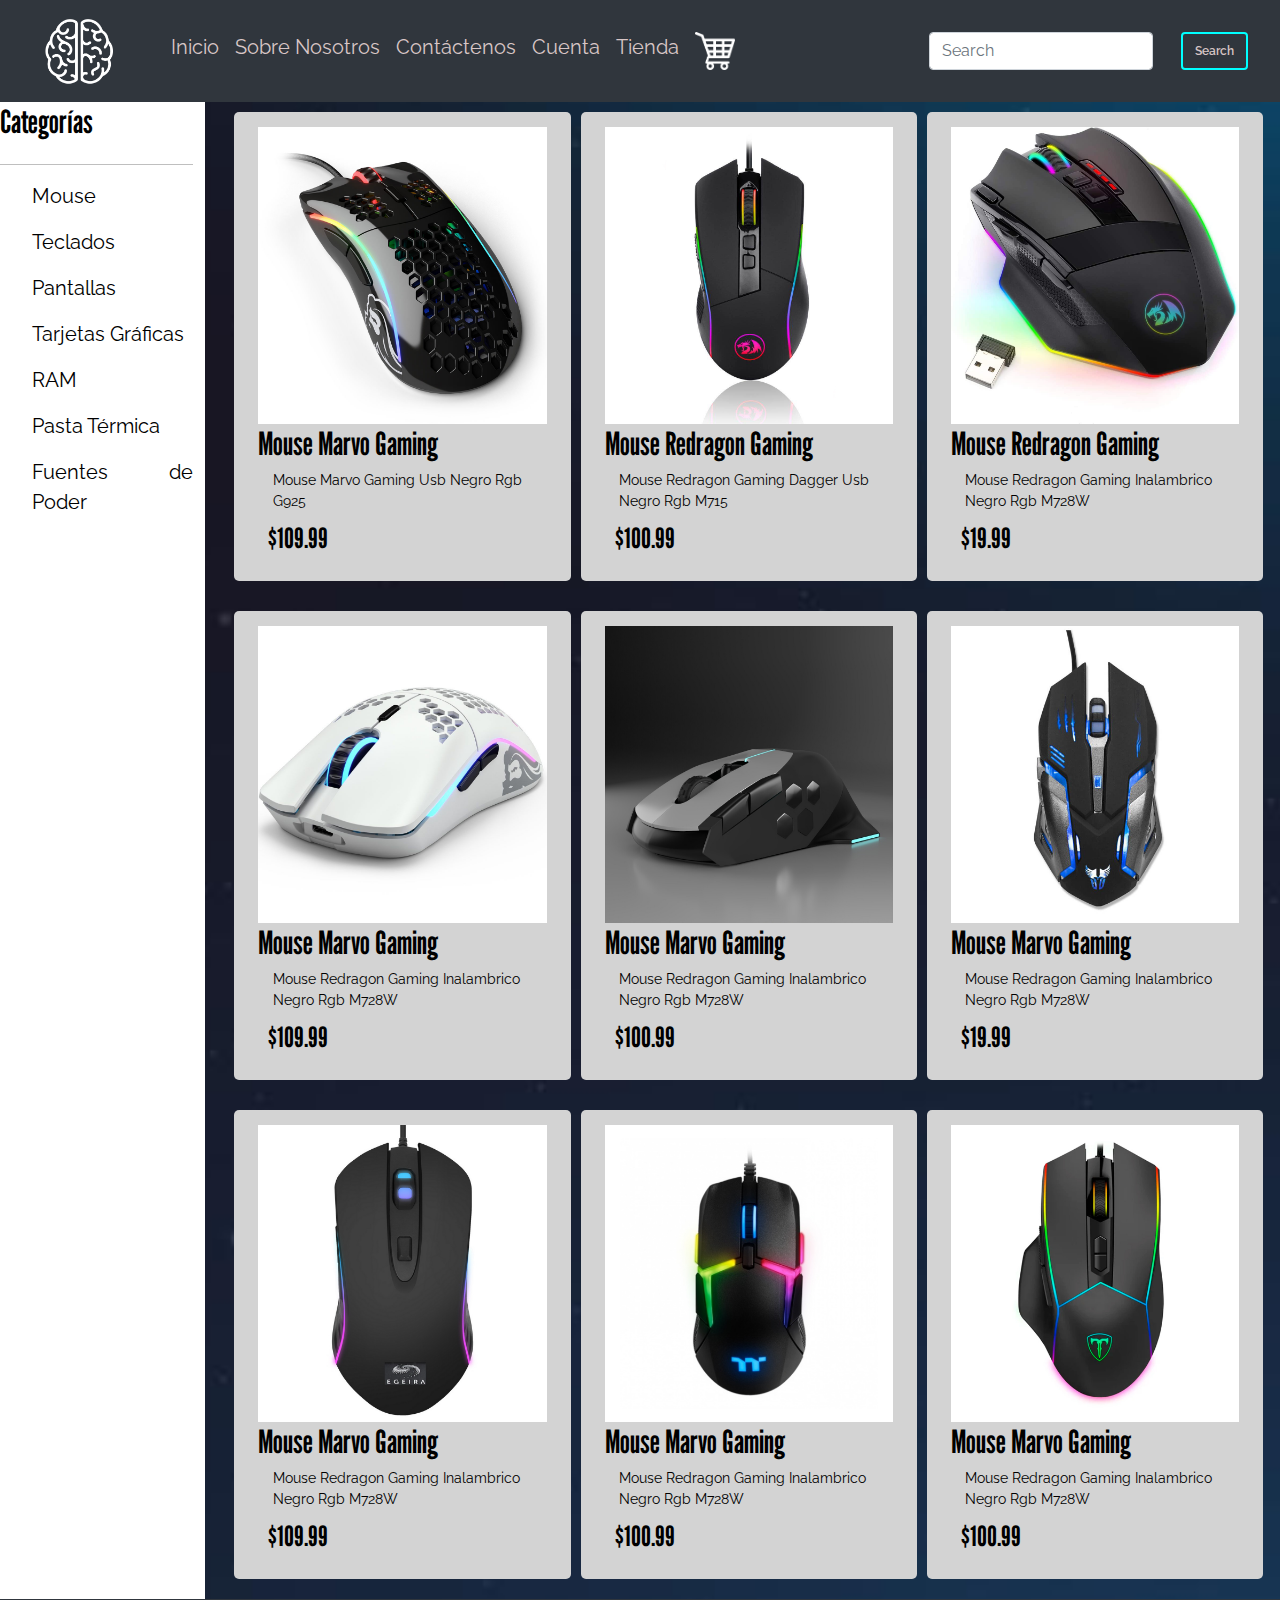
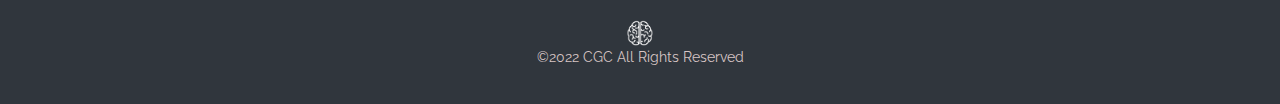
<file: Mouse.html>
<!doctype html>
<html>
<head>
<meta charset="utf-8">
<meta name="viewport" content="width=device-width, initial-scale=1.0">
<title>CGC - Tienda</title>
<link href="css/bootstrap.min.css" rel="stylesheet">
<link href="https://fonts.googleapis.com/css?family=Open+Sans" rel="stylesheet">
<link href="js/slick/slick.css" rel="stylesheet">
<link href="https://maxst.icons8.com/vue-static/landings/line-awesome/line-awesome/1.3.0/css/line-awesome.min.css" rel="stylesheet">
<link href="css/jquery.fancybox.min.css" rel="stylesheet">
<link href="css/style.css" rel="stylesheet">
	
	
</head>

	
<body>


	
<header>
	
<nav class="navbar navbar-costume navbar-expand-lg">
  <div class="container-fluid">
    <a class="navbar-brand" href="index.html"><img class="img-fluid" alt="CGC" src="img/Builders1.png" width="135"></a>
    <button class="navbar-toggler" type="button" data-bs-toggle="collapse" data-bs-target="#navbarSupportedContent" aria-controls="navbarSupportedContent" aria-expanded="false" aria-label="Toggle navigation">
      <span class="navbar-toggler-icon"></span>
    </button>
    <div class="collapse navbar-collapse" id="navbarSupportedContent">
		  <ul class="navbar-nav me-auto mb-2 mb-lg-0">
			<li class="nav-item">
			  <a class="nav-link active" aria-current="page" href="index.html">Inicio</a>
			</li>
			<li class="nav-item">
			  <a class="nav-link" href="aboutus.html">Sobre Nosotros</a>
			</li>
			  <li class="nav-item">
			  <a class="nav-link" href="contactenos.html">Contáctenos</a>
			</li>

			  <li class="nav-item">
			  <a class="nav-link" href="SignIn.html">Cuenta</a>
			</li>
			<li class="nav-item">
			  <a class="nav-link" href="Tienda.html">Tienda</a>
			</li>
			 <li class="nav-item">
			   <a class="nav-link" href="Carrito.html"><img src="img/carrito.png" alt="carrito" class="img-fluid" width="40"></a>
			</li>


		  </ul>
		  <form class="d-flex">
			<input class="form-control me-2" type="search" placeholder="Search" aria-label="Search">
			<button class="btn  btnsearch" type="submit">Search</button>
		  </form>
    </div>
  </div>
</nav>
	
      
	
</header>
	
	<section id="hero">
		<div class="row">

			<article class="col-md-2 categorias">

				<h2>Categorías</h2>
				<hr>
				<ul>					
					<li>
						<a href="Mouse.html"><p>Mouse</p></a>
					</li>
					<li>
						<a href="Teclados.html"><p>Teclados</p></a>
					</li>
					<li>
						<a href="Monitores.html"><p>Pantallas</p></a>
					</li>
					<li>
						<a href="Tarjetas.html"><p>Tarjetas Gráficas</p></a>
					</li>
					<li>
						<a href="RAM.html"><p>RAM</p></a>
					</li>
					<li>
						<a href="Pasta Termica.html"><p>Pasta Térmica</p></a>
					</li>
					<li>
						<a href="Fuentes de Poder.html"><p>Fuentes de Poder</p></a>
					</li>
				</ul>

			</article>


			<article class="col-md-10">

			  <div class="container-fluid">
				<div class="row">
					<article class="col-md-4 col-xs-12 inventario">
						<div class="container-fluid detalles">
							<div class="container-fluid imagen-tienda">
							<!-- CAMBIAR PRODUCTO AQUI ➡➡➡➡➡ ⇩⇩⇩ -->
							<a data-fancybox="gallery" href="img/Mouse1.jpg">
							<!-- Y AQUI ➡➡➡ ⇩⇩⇩ -->
								<img src="img/Mouse1.jpg" alt="img1" class="img-fluid ajuste-imagen">
							</a>
						</div>
						<div class="container-fluid ">
							<h2>Mouse Marvo Gaming</h2>
							<p>Mouse Marvo Gaming Usb Negro Rgb G925</p>
							<h3>$109.99</h3>

						</div>	

						</div>
						
					</article>
					<article class="col-md-4 col-xs-12 inventario">
						<div class="container-fluid detalles">
							<div class="container-fluid imagen-tienda">
							<!-- CAMBIAR PRODUCTO AQUI ➡➡➡➡➡ ⇩⇩⇩ -->
							<a data-fancybox="gallery" href="img/Mouse2.jpg">
							<!-- Y AQUI ➡➡➡ ⇩⇩⇩ -->
								<img src="img/Mouse2.jpg" alt="img2" class="img-fluid ajuste-imagen">
							</a>
						</div>
						<div class="container-fluid">
							<h2>Mouse Redragon Gaming</h2>
							<p>Mouse Redragon Gaming Dagger Usb Negro Rgb M715</p>
							<h3>$100.99</h3>

						</div>	

						</div>
						
					</article>
					<article class="col-md-4 col-xs-12 inventario">
						<div class="container-fluid detalles">
							<div class="container-fluid imagen-tienda">
							<!-- CAMBIAR PRODUCTO AQUI ➡➡➡➡➡ ⇩⇩⇩ -->
							<a data-fancybox="gallery" href="img/Mouse3.jpg">
							<!-- Y AQUI ➡➡➡ ⇩⇩⇩ -->
								<img src="img/Mouse3.jpg" alt="img3" class="img-fluid ajuste-imagen">
							</a>
						</div>
						<div class="container-fluid ">
							<h2>Mouse Redragon Gaming</h2>
							<p>Mouse Redragon Gaming Inalambrico Negro Rgb M728W</p>
							<h3>$19.99</h3>

						</div>	

						</div>
						
					</article>
					

				</div>	
			  </div>

			  <div class="container-fluid">
				<div class="row">
					<article class="col-md-4 col-xs-12 inventario">
						<div class="container-fluid detalles">
							<div class="container-fluid imagen-tienda">
							<!-- CAMBIAR PRODUCTO AQUI ➡➡➡➡➡ ⇩⇩⇩ -->
							<a data-fancybox="gallery" href="img/Mouse4.jpg">
							<!-- Y AQUI ➡➡➡ ⇩⇩⇩ -->
								<img src="img/Mouse4.jpg" alt="img1" class="img-fluid ajuste-imagen">
							</a>
						</div>
						<div class="container-fluid ">
							<h2>Mouse Marvo Gaming </h2>
							<p>Mouse Redragon Gaming Inalambrico Negro Rgb M728W</p>
							<h3>$109.99</h3>

						</div>	

						</div>
						
					</article>
					<article class="col-md-4 col-xs-12 inventario">
						<div class="container-fluid detalles">
							<div class="container-fluid imagen-tienda">
							<!-- CAMBIAR PRODUCTO AQUI ➡➡➡➡➡ ⇩⇩⇩ -->
							<a data-fancybox="gallery" href="img/Mouse5.jpg">
							<!-- Y AQUI ➡➡➡ ⇩⇩⇩ -->
								<img src="img/Mouse5.jpg" alt="img2" class="img-fluid ajuste-imagen">
							</a>
						</div>
						<div class="container-fluid ">
							<h2>Mouse Marvo Gaming</h2>
							<p>Mouse Redragon Gaming Inalambrico Negro Rgb M728W</p>
							<h3>$100.99</h3>

						</div>	

						</div>
						
					</article>
					<article class="col-md-4 col-xs-12 inventario">
						<div class="container-fluid detalles">
							<div class="container-fluid imagen-tienda">
							<!-- CAMBIAR PRODUCTO AQUI ➡➡➡➡➡ ⇩⇩⇩ -->
							<a data-fancybox="gallery" href="img/Mouse6.jpg">
							<!-- Y AQUI ➡➡➡ ⇩⇩⇩ -->
								<img src="img/Mouse6.jpg" alt="img3" class="img-fluid ajuste-imagen">
							</a>
						</div>
						<div class="container-fluid ">
							<h2>Mouse Marvo Gaming</h2>
							<p>Mouse Redragon Gaming Inalambrico Negro Rgb M728W</p>
							<h3>$19.99</h3>

						</div>	

						</div>
						
					</article>
					

				</div>	
			  </div>

			  <div class="container-fluid">
				<div class="row">
					<article class="col-md-4 col-xs-12 inventario">
						<div class="container-fluid detalles">
							<div class="container-fluid imagen-tienda">
							<!-- CAMBIAR PRODUCTO AQUI ➡➡➡➡➡ ⇩⇩⇩ -->
							<a data-fancybox="gallery" href="img/Mouse7.jpg">
							<!-- Y AQUI ➡➡➡ ⇩⇩⇩ -->
								<img src="img/Mouse7.jpg" alt="img1" class="img-fluid ajuste-imagen">
							</a>
						</div>
						<div class="container-fluid ">
							<h2>Mouse Marvo Gaming</h2>
							<p>Mouse Redragon Gaming Inalambrico Negro Rgb M728W</p>
							<h3>$109.99</h3>

						</div>	

						</div>
						
					</article>
					<article class="col-md-4 col-xs-12 inventario">
						<div class="container-fluid detalles">
							<div class="container-fluid imagen-tienda">
							<!-- CAMBIAR PRODUCTO AQUI ➡➡➡➡➡ ⇩⇩⇩ -->
							<a data-fancybox="gallery" href="img/Mouse8.png">
							<!-- Y AQUI ➡➡➡ ⇩⇩⇩ -->
								<img src="img/Mouse8.png" alt="img2" class="img-fluid ajuste-imagen">
							</a>
						</div>
						<div class="container-fluid ">
							<h2>Mouse Marvo Gaming</h2>
							<p>Mouse Redragon Gaming Inalambrico Negro Rgb M728W</p>
							<h3>$100.99</h3>

						</div>	

						</div>
						
					</article>
					
					
					
					
					<article class="col-md-4 col-xs-12 inventario">
						<div class="container-fluid detalles">
							<div class="container-fluid imagen-tienda">
							<!-- CAMBIAR PRODUCTO AQUI ➡➡➡➡➡ ⇩⇩⇩ -->
							<a data-fancybox="gallery" href="img/Mouse9.jpeg">
							<!-- Y AQUI ➡➡➡ ⇩⇩⇩ -->
								<img src="img/Mouse9.jpeg" alt="img2" class="img-fluid ajuste-imagen">
							</a>
						</div>
						<div class="container-fluid ">
							<h2>Mouse Marvo Gaming</h2>
							<p>Mouse Redragon Gaming Inalambrico Negro Rgb M728W</p>
							<h3>$100.99</h3>

						</div>	

						</div>
						
					</article>
				</div>	
			  </div>

			</article>

		</div>
			
	</section>


	
<footer>
	 <div class="logo footer">
           <div class="logo">
			   
            <a href="#"><img src="img/Builders1.png" width="50" alt="CGC"></a>
			   
           </div>
	
      </div>
	<p>©2022 CGC All Rights Reserved</p>
	
	</footer>
	
<!--aahhh!!!-->
	<script src="js/jquery.min.js"></script>
	<script src="js/bootstrap.min.js"></script>
	<script src="js/slick/slick.min.js"></script>
	<script src="js/jquery.fancybox.min.js"></script>
	
	<script>
		
		$(function(){
			
			$ ('.slick-carousel').each(function(index, elem) {
            elem = $(elem);
            elem.slick({
                infinite: true,
                slidesToShow: 4,
                slidesToScroll: 1,
                dots: false,
                arrows: true,
                centerMode: false,
                prevArrow: $('.slick-prev')[index],
                nextArrow: $('.slick-next')[index],
                responsive: [
                    {
                        breakpoint: 1024,
                        settings: {
                            slidesToShow: 4,
                            slidesToScroll: 1,
                            infinite: true,
                            dots: true
                        }
                    },
                    {
                        breakpoint: 990,
                        settings: {
                            slidesToShow: 2,
                            slidesToScroll: 2
                        }
                    },
                    {
                        breakpoint: 480,
                        settings: {
                            slidesToShow: 1,
                            slidesToScroll: 1
                        }
                    }
                ]
            });
        });





        });
	</script>
	
	
	
<!--ahhh!!!-->
</body>
</html>
</file>
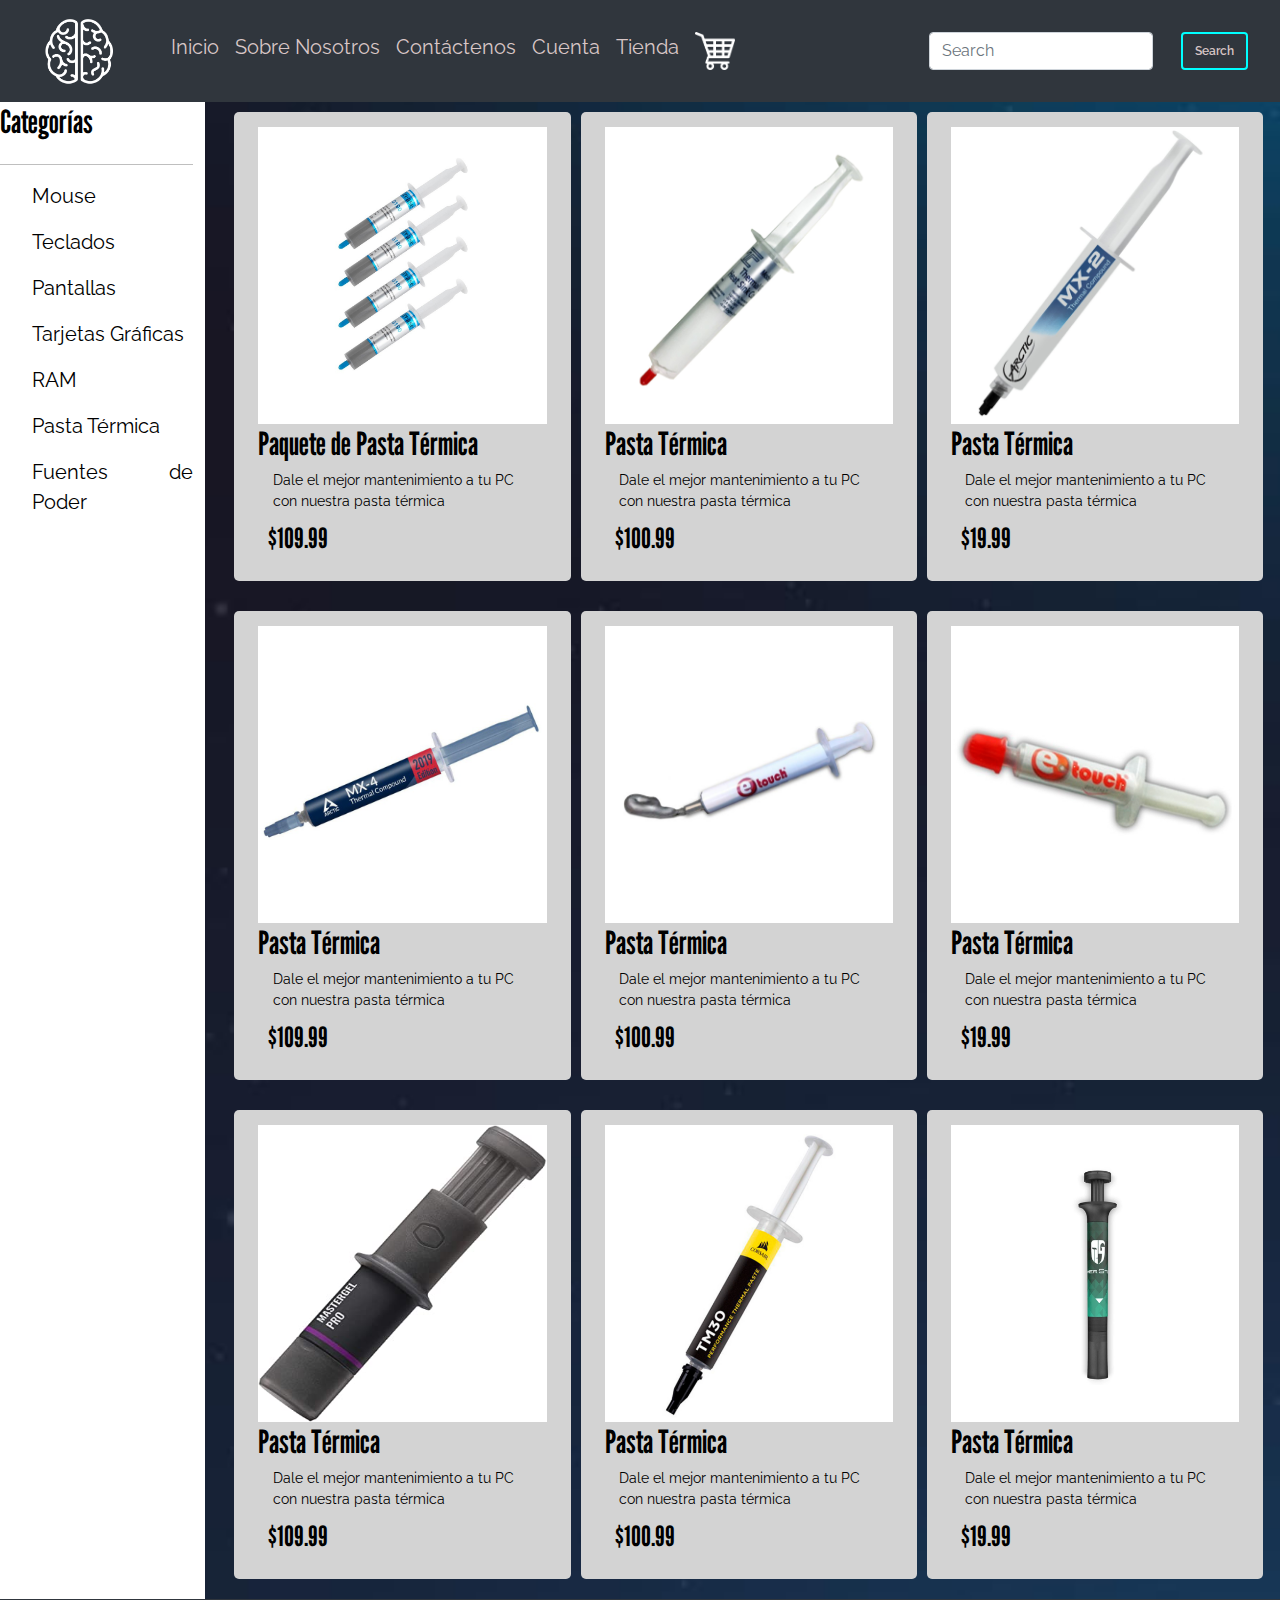
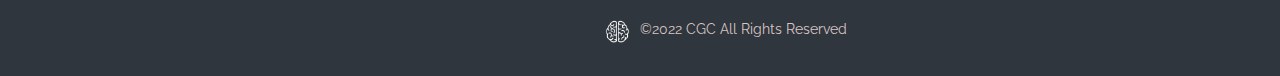
<file: Pasta Termica.html>
<!doctype html>
<html>
<head>
<meta charset="utf-8">
<meta name="viewport" content="width=device-width, initial-scale=1.0">
<title>CGC - Tienda</title>
<link href="css/bootstrap.min.css" rel="stylesheet">
<link href="https://fonts.googleapis.com/css?family=Open+Sans" rel="stylesheet">
<link href="js/slick/slick.css" rel="stylesheet">
<link href="https://maxst.icons8.com/vue-static/landings/line-awesome/line-awesome/1.3.0/css/line-awesome.min.css" rel="stylesheet">
<link href="css/jquery.fancybox.min.css" rel="stylesheet">
<link href="css/style.css" rel="stylesheet">
	
	
</head>

	
<body>


	
<header>
	
<nav class="navbar navbar-costume navbar-expand-lg">
  <div class="container-fluid">
    <a class="navbar-brand" href="index.html"><img class="img-fluid" alt="CGC" src="img/Builders1.png" width="135"></a>
    <button class="navbar-toggler" type="button" data-bs-toggle="collapse" data-bs-target="#navbarSupportedContent" aria-controls="navbarSupportedContent" aria-expanded="false" aria-label="Toggle navigation">
      <span class="navbar-toggler-icon"></span>
    </button>
    <div class="collapse navbar-collapse" id="navbarSupportedContent">
		  <ul class="navbar-nav me-auto mb-2 mb-lg-0">
			<li class="nav-item">
			  <a class="nav-link active" aria-current="page" href="index.html">Inicio</a>
			</li>
			<li class="nav-item">
			  <a class="nav-link" href="aboutus.html">Sobre Nosotros</a>
			</li>
			  <li class="nav-item">
			  <a class="nav-link" href="contactenos.html">Contáctenos</a>
			</li>

			  <li class="nav-item">
			  <a class="nav-link" href="SignIn.html">Cuenta</a>
			</li>
			<li class="nav-item">
			  <a class="nav-link" href="Tienda.html">Tienda</a>
			</li>
			 <li class="nav-item">
			  <a class="nav-link" href="SignIn.html"><img src="img/carrito.png" alt="carrito" class="img-fluid" width="40"></a>
			</li>


		  </ul>
		  <form class="d-flex">
			<input class="form-control me-2" type="search" placeholder="Search" aria-label="Search">
			<button class="btn  btnsearch" type="submit">Search</button>
		  </form>
    </div>
  </div>
</nav>
	
      
	
</header>
	
	<section id="hero">
		<div class="row">

			<article class="col-md-2 categorias">

				<h2>Categorías</h2>
				<hr>
				<ul>					
					<li>
						<a href="#"><p>Mouse</p></a>
					</li>
					<li>
						<a href="#"><p>Teclados</p></a>
					</li>
					<li>
						<a href="#"><p>Pantallas</p></a>
					</li>
					<li>
						<a href="#"><p>Tarjetas Gráficas</p></a>
					</li>
					<li>
						<a href="RAM.html"><p>RAM</p></a>
					</li>
					<li>
						<a href="Pasta Termica.html"><p>Pasta Térmica</p></a>
					</li>
					<li>
						<a href="Fuentes de Poder.html"><p>Fuentes de Poder</p></a>
					</li>
				</ul>

			</article>


			<article class="col-md-10">

			  <div class="container-fluid">
				<div class="row">
					<article class="col-md-4 col-xs-12 inventario">
						<div class="container-fluid detalles">
							<div class="container-fluid imagen-tienda">
							<!-- CAMBIAR PRODUCTO AQUI ➡➡➡➡➡ ⇩⇩⇩ -->
							<a data-fancybox="gallery" href="img/Producto1.jpg">
							<!-- Y AQUI ➡➡➡ ⇩⇩⇩ -->
								<img src="img/PAS1.jpg" alt="img1" class="img-fluid ajuste-imagen">
							</a>
						</div>
						<div class="container-fluid ">
							<h2>Paquete de Pasta Térmica</h2>
							<p>Dale el mejor mantenimiento a tu PC con nuestra pasta térmica</p>
							<h3>$109.99</h3>

						</div>	

						</div>
						
					</article>
					<article class="col-md-4 col-xs-12 inventario">
						<div class="container-fluid detalles">
							<div class="container-fluid imagen-tienda">
							<!-- CAMBIAR PRODUCTO AQUI ➡➡➡➡➡ ⇩⇩⇩ -->
							<a data-fancybox="gallery" href="img/Producto2.jpg">
							<!-- Y AQUI ➡➡➡ ⇩⇩⇩ -->
								<img src="img/PAS2.jpg" alt="img2" class="img-fluid ajuste-imagen">
							</a>
						</div>
						<div class="container-fluid">
							<h2>Pasta Térmica</h2>
							<p>Dale el mejor mantenimiento a tu PC con nuestra pasta térmica</p>
							<h3>$100.99</h3>

						</div>	

						</div>
						
					</article>
					<article class="col-md-4 col-xs-12 inventario">
						<div class="container-fluid detalles">
							<div class="container-fluid imagen-tienda">
							<!-- CAMBIAR PRODUCTO AQUI ➡➡➡➡➡ ⇩⇩⇩ -->
							<a data-fancybox="gallery" href="img/Producto3.jpg">
							<!-- Y AQUI ➡➡➡ ⇩⇩⇩ -->
								<img src="img/PAS3.jpg" alt="img3" class="img-fluid ajuste-imagen">
							</a>
						</div>
						<div class="container-fluid ">
							<h2>Pasta Térmica</h2>
							<p>Dale el mejor mantenimiento a tu PC con nuestra pasta térmica</p>
							<h3>$19.99</h3>

						</div>	

						</div>
						
					</article>
					

				</div>	
			  </div>

			  <div class="container-fluid">
				<div class="row">
					<article class="col-md-4 col-xs-12 inventario">
						<div class="container-fluid detalles">
							<div class="container-fluid imagen-tienda">
							<!-- CAMBIAR PRODUCTO AQUI ➡➡➡➡➡ ⇩⇩⇩ -->
							<a data-fancybox="gallery" href="img/Producto4.jpg">
							<!-- Y AQUI ➡➡➡ ⇩⇩⇩ -->
								<img src="img/PAS4.jpg" alt="img1" class="img-fluid ajuste-imagen">
							</a>
						</div>
						<div class="container-fluid ">
							<h2>Pasta Térmica</h2>
							<p>Dale el mejor mantenimiento a tu PC con nuestra pasta térmica</p>
							<h3>$109.99</h3>

						</div>	

						</div>
						
					</article>
					<article class="col-md-4 col-xs-12 inventario">
						<div class="container-fluid detalles">
							<div class="container-fluid imagen-tienda">
							<!-- CAMBIAR PRODUCTO AQUI ➡➡➡➡➡ ⇩⇩⇩ -->
							<a data-fancybox="gallery" href="img/Producto 5.jpg">
							<!-- Y AQUI ➡➡➡ ⇩⇩⇩ -->
								<img src="img/PAS5.jpg" alt="img2" class="img-fluid ajuste-imagen">
							</a>
						</div>
						<div class="container-fluid ">
							<h2>Pasta Térmica</h2>
							<p>Dale el mejor mantenimiento a tu PC con nuestra pasta térmica</p>
							<h3>$100.99</h3>

						</div>	

						</div>
						
					</article>
					<article class="col-md-4 col-xs-12 inventario">
						<div class="container-fluid detalles">
							<div class="container-fluid imagen-tienda">
							<!-- CAMBIAR PRODUCTO AQUI ➡➡➡➡➡ ⇩⇩⇩ -->
							<a data-fancybox="gallery" href="img/Producto6.jpg">
							<!-- Y AQUI ➡➡➡ ⇩⇩⇩ -->
								<img src="img/PAS6.jpg" alt="img3" class="img-fluid ajuste-imagen">
							</a>
						</div>
						<div class="container-fluid ">
							<h2>Pasta Térmica</h2>
							<p>Dale el mejor mantenimiento a tu PC con nuestra pasta térmica</p>
							<h3>$19.99</h3>

						</div>	

						</div>
						
					</article>
					

				</div>	
			  </div>

			  <div class="container-fluid">
				<div class="row">
					<article class="col-md-4 col-xs-12 inventario">
						<div class="container-fluid detalles">
							<div class="container-fluid imagen-tienda">
							<!-- CAMBIAR PRODUCTO AQUI ➡➡➡➡➡ ⇩⇩⇩ -->
							<a data-fancybox="gallery" href="img/Producto7.jpg">
							<!-- Y AQUI ➡➡➡ ⇩⇩⇩ -->
								<img src="img/PAS7.jpg" alt="img1" class="img-fluid ajuste-imagen">
							</a>
						</div>
						<div class="container-fluid ">
							<h2>Pasta Térmica</h2>
							<p>Dale el mejor mantenimiento a tu PC con nuestra pasta térmica</p>
							<h3>$109.99</h3>

						</div>	

						</div>
						
					</article>
					<article class="col-md-4 col-xs-12 inventario">
						<div class="container-fluid detalles">
							<div class="container-fluid imagen-tienda">
							<!-- CAMBIAR PRODUCTO AQUI ➡➡➡➡➡ ⇩⇩⇩ -->
							<a data-fancybox="gallery" href="img/Producto8.jpg">
							<!-- Y AQUI ➡➡➡ ⇩⇩⇩ -->
								<img src="img/PAS8.jpg" alt="img2" class="img-fluid ajuste-imagen">
							</a>
						</div>
						<div class="container-fluid ">
							<h2>Pasta Térmica</h2>
							<p>Dale el mejor mantenimiento a tu PC con nuestra pasta térmica</p>
							<h3>$100.99</h3>

						</div>	

						</div>
						
					</article>
					<article class="col-md-4 col-xs-12 inventario">
						<div class="container-fluid detalles">
							<div class="container-fluid imagen-tienda">
							<!-- CAMBIAR PRODUCTO AQUI ➡➡➡➡➡ ⇩⇩⇩ -->
							<a data-fancybox="gallery" href="img/Producto9.jpg">
							<!-- Y AQUI ➡➡➡ ⇩⇩⇩ -->
								<img src="img/PAS9.jpg" alt="img3" class="img-fluid ajuste-imagen">
							</a>
						</div>
						<div class="container-fluid ">
							<h2>Pasta Térmica</h2>
							<p>Dale el mejor mantenimiento a tu PC con nuestra pasta térmica</p>
							<h3>$19.99</h3>

						</div>	

						</div>
						
					</article>
					

				</div>	
			  </div>

			</article>

		</div>
			
	</section>


	
<footer>
     <div class="row">

        <div class="col-md-6 footer-logo">
                <a href="#"><img src="img/Builders1.png" width="45" alt="CGC"></a>
         </div>

         <div class="col-md-6 footer-credits">
                <p>©2022 CGC All Rights Reserved</p> 
         </div>
     </div>
</footer>
	
<!--aahhh!!!-->
	<script src="js/jquery.min.js"></script>
	<script src="js/bootstrap.min.js"></script>
	<script src="js/slick/slick.min.js"></script>
	<script src="js/jquery.fancybox.min.js"></script>
	
	<script>
		
		$(function(){
			
			$ ('.slick-carousel').each(function(index, elem) {
            elem = $(elem);
            elem.slick({
                infinite: true,
                slidesToShow: 4,
                slidesToScroll: 1,
                dots: false,
                arrows: true,
                centerMode: false,
                prevArrow: $('.slick-prev')[index],
                nextArrow: $('.slick-next')[index],
                responsive: [
                    {
                        breakpoint: 1024,
                        settings: {
                            slidesToShow: 4,
                            slidesToScroll: 1,
                            infinite: true,
                            dots: true
                        }
                    },
                    {
                        breakpoint: 990,
                        settings: {
                            slidesToShow: 2,
                            slidesToScroll: 2
                        }
                    },
                    {
                        breakpoint: 480,
                        settings: {
                            slidesToShow: 1,
                            slidesToScroll: 1
                        }
                    }
                ]
            });
        });





        });
	</script>
	
	
	
<!--ahhh!!!-->
</body>
</html>
</file>
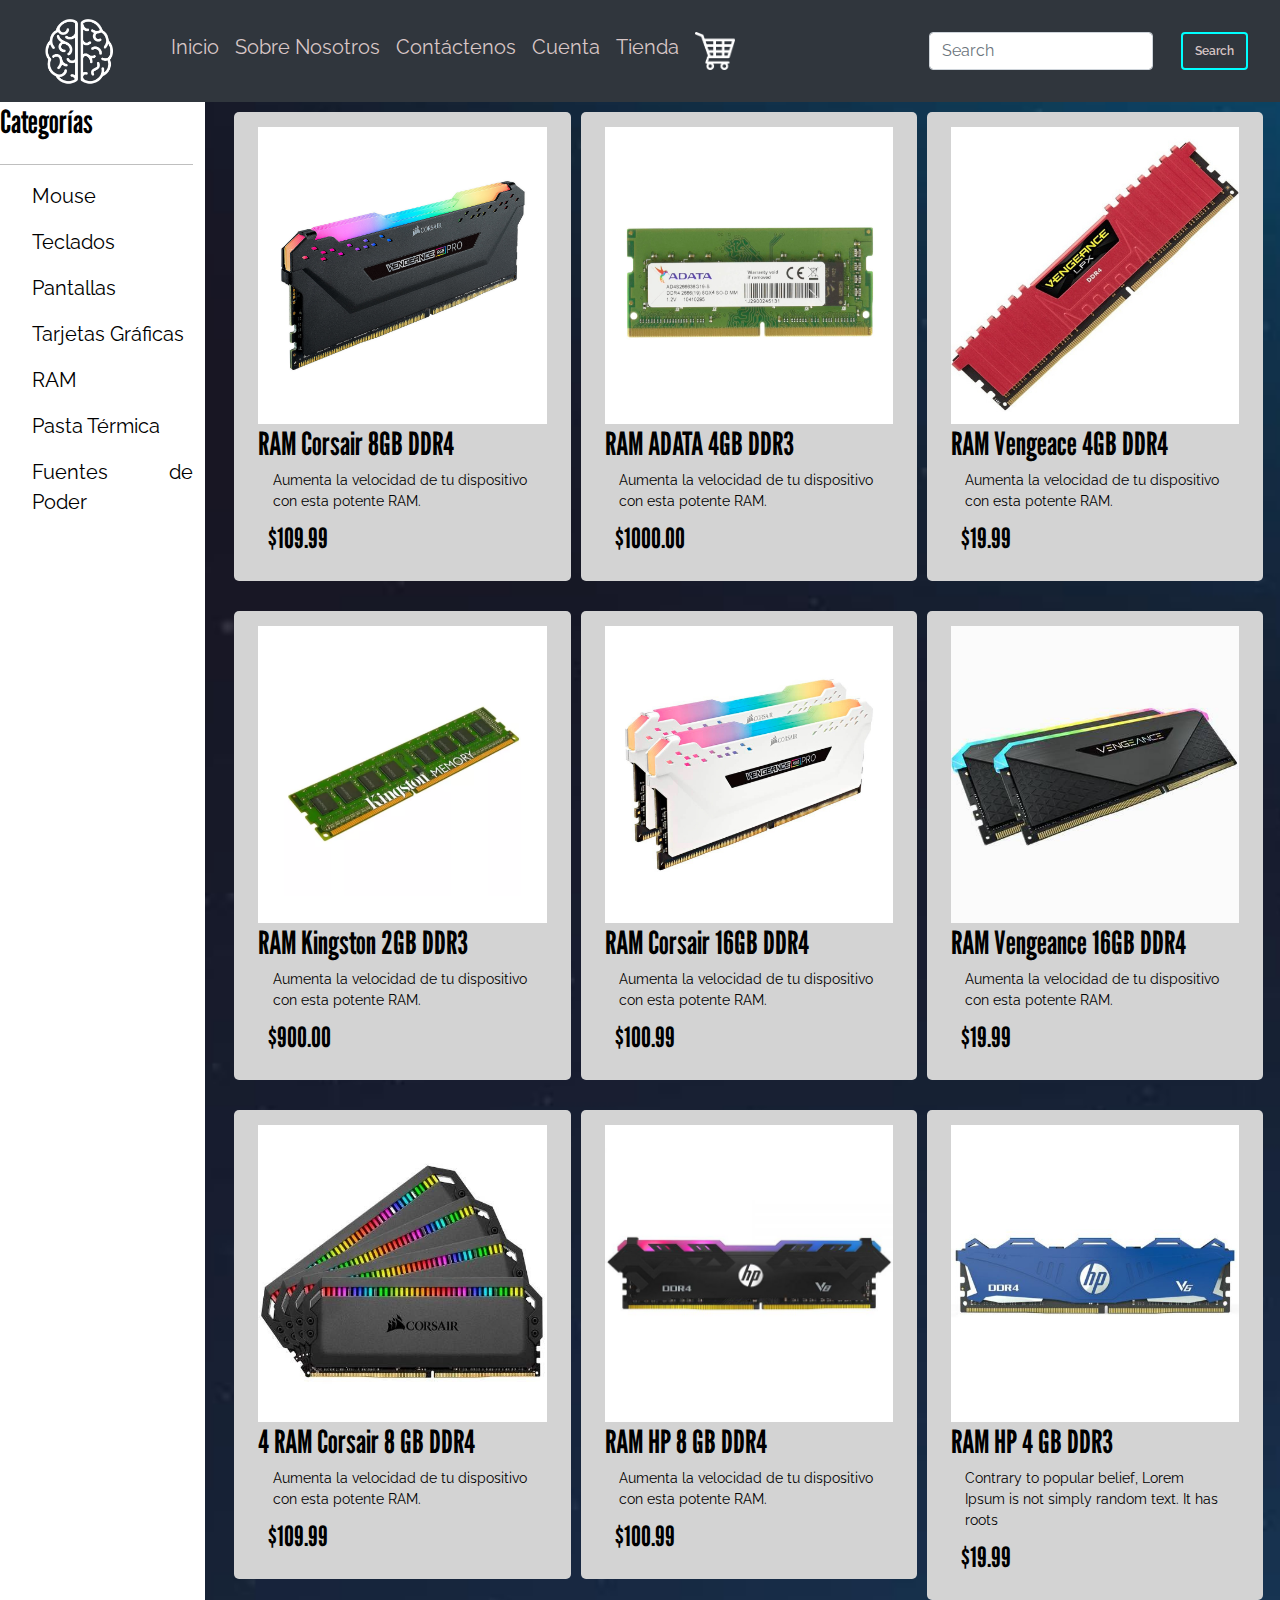
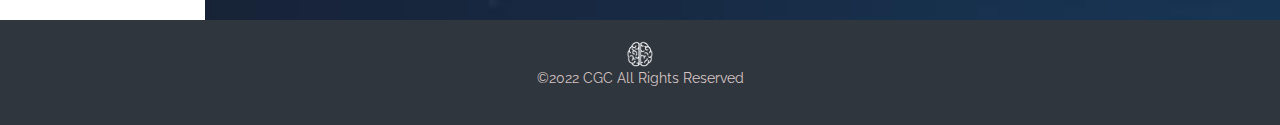
<file: RAM.html>
<!doctype html>
<html>
<head>
<meta charset="utf-8">
<meta name="viewport" content="width=device-width, initial-scale=1.0">
<title>CGC - Tienda</title>
<link href="css/bootstrap.min.css" rel="stylesheet">
<link href="https://fonts.googleapis.com/css?family=Open+Sans" rel="stylesheet">
<link href="js/slick/slick.css" rel="stylesheet">
<link href="https://maxst.icons8.com/vue-static/landings/line-awesome/line-awesome/1.3.0/css/line-awesome.min.css" rel="stylesheet">
<link href="css/jquery.fancybox.min.css" rel="stylesheet">
<link href="css/style.css" rel="stylesheet">
	
	
</head>

	
<body>


	
<header>
	
<nav class="navbar navbar-costume navbar-expand-lg">
  <div class="container-fluid">
    <a class="navbar-brand" href="index.html"><img class="img-fluid" alt="CGC" src="img/Builders1.png" width="135"></a>
    <button class="navbar-toggler" type="button" data-bs-toggle="collapse" data-bs-target="#navbarSupportedContent" aria-controls="navbarSupportedContent" aria-expanded="false" aria-label="Toggle navigation">
      <span class="navbar-toggler-icon"></span>
    </button>
    <div class="collapse navbar-collapse" id="navbarSupportedContent">
		  <ul class="navbar-nav me-auto mb-2 mb-lg-0">
			<li class="nav-item">
			  <a class="nav-link active" aria-current="page" href="index.html">Inicio</a>
			</li>
			<li class="nav-item">
			  <a class="nav-link" href="aboutus.html">Sobre Nosotros</a>
			</li>
			  <li class="nav-item">
			  <a class="nav-link" href="contactenos.html">Contáctenos</a>
			</li>

			  <li class="nav-item">
			  <a class="nav-link" href="SignIn.html">Cuenta</a>
			</li>
			<li class="nav-item">
			  <a class="nav-link" href="Tienda.html">Tienda</a>
			</li>
			 <li class="nav-item">
			   <a class="nav-link" href="Carrito.html"><img src="img/carrito.png" alt="carrito" class="img-fluid" width="40"></a>
			</li>


		  </ul>
		  <form class="d-flex">
			<input class="form-control me-2" type="search" placeholder="Search" aria-label="Search">
			<button class="btn  btnsearch" type="submit">Search</button>
		  </form>
    </div>
  </div>
</nav>
	
      
	
</header>
	
	<section id="hero">
		<div class="row">

			<article class="col-md-2 categorias">

				<h2>Categorías</h2>
				<hr>
				<ul>					
					<li>
						<a href="Mouse.html"><p>Mouse</p></a>
					</li>
					<li>
						<a href="Teclados.html"><p>Teclados</p></a>
					</li>
					<li>
						<a href="Monitores.html"><p>Pantallas</p></a>
					</li>
					<li>
						<a href="Tarjetas.html"><p>Tarjetas Gráficas</p></a>
					</li>
					<li>
						<a href="RAM.html"><p>RAM</p></a>
					</li>
					<li>
						<a href="Pasta Termica.html"><p>Pasta Térmica</p></a>
					</li>
					<li>
						<a href="Fuentes de Poder.html"><p>Fuentes de Poder</p></a>
					</li>
				</ul>

			</article>


			<article class="col-md-10">

			  <div class="container-fluid">
				<div class="row">
					<article class="col-md-4 col-xs-12 inventario">
						<div class="container-fluid detalles">
							<div class="container-fluid imagen-tienda">
							<!-- CAMBIAR PRODUCTO AQUI ➡➡➡➡➡ ⇩⇩⇩ -->
							<a data-fancybox="gallery" href="img/Producto1.jpg">
							<!-- Y AQUI ➡➡➡ ⇩⇩⇩ -->
								<img src="img/RAM1.png" alt="img1" class="img-fluid ajuste-imagen">
							</a>
						</div>
						<div class="container-fluid ">
							<h2>RAM Corsair 8GB DDR4</h2>
							<p>Aumenta la velocidad de tu dispositivo con esta potente RAM.</p>
							<h3>$109.99</h3>

						</div>	

						</div>
						
					</article>
					<article class="col-md-4 col-xs-12 inventario">
						<div class="container-fluid detalles">
							<div class="container-fluid imagen-tienda">
							<!-- CAMBIAR PRODUCTO AQUI ➡➡➡➡➡ ⇩⇩⇩ -->
							<a data-fancybox="gallery" href="img/Producto2.jpg">
							<!-- Y AQUI ➡➡➡ ⇩⇩⇩ -->
								<img src="img/RAM2.png" alt="img2" class="img-fluid ajuste-imagen">
							</a>
						</div>
						<div class="container-fluid">
							<h2>RAM ADATA 4GB DDR3
							</h2>
							<p>Aumenta la velocidad de tu dispositivo con esta potente RAM.</p>
							<h3>$1000.00</h3>

						</div>	

						</div>
						
					</article>
					<article class="col-md-4 col-xs-12 inventario">
						<div class="container-fluid detalles">
							<div class="container-fluid imagen-tienda">
							<!-- CAMBIAR PRODUCTO AQUI ➡➡➡➡➡ ⇩⇩⇩ -->
							<a data-fancybox="gallery" href="img/Producto3.jpg">
							<!-- Y AQUI ➡➡➡ ⇩⇩⇩ -->
								<img src="img/RAM3.jpg" alt="img3" class="img-fluid ajuste-imagen">
							</a>
						</div>
						<div class="container-fluid ">
							<h2>RAM Vengeace 4GB DDR4</h2>
							<p>Aumenta la velocidad de tu dispositivo con esta potente RAM.</p>
							<h3>$19.99</h3>

						</div>	

						</div>
						
					</article>
					

				</div>	
			  </div>

			  <div class="container-fluid">
				<div class="row">
					<article class="col-md-4 col-xs-12 inventario">
						<div class="container-fluid detalles">
							<div class="container-fluid imagen-tienda">
							<!-- CAMBIAR PRODUCTO AQUI ➡➡➡➡➡ ⇩⇩⇩ -->
							<a data-fancybox="gallery" href="img/Producto4.jpg">
							<!-- Y AQUI ➡➡➡ ⇩⇩⇩ -->
								<img src="img/RAM4.png" alt="img1" class="img-fluid ajuste-imagen">
							</a>
						</div>
						<div class="container-fluid ">
							<h2>RAM Kingston 2GB DDR3</h2>
							<p>Aumenta la velocidad de tu dispositivo con esta potente RAM.</p>
							<h3>$900.00</h3>

						</div>	

						</div>
						
					</article>
					<article class="col-md-4 col-xs-12 inventario">
						<div class="container-fluid detalles">
							<div class="container-fluid imagen-tienda">
							<!-- CAMBIAR PRODUCTO AQUI ➡➡➡➡➡ ⇩⇩⇩ -->
							<a data-fancybox="gallery" href="img/Producto 5.jpg">
							<!-- Y AQUI ➡➡➡ ⇩⇩⇩ -->
								<img src="img/RAM5.jpg" alt="img2" class="img-fluid ajuste-imagen">
							</a>
						</div>
						<div class="container-fluid ">
							<h2>RAM Corsair 16GB DDR4</h2>
							<p>Aumenta la velocidad de tu dispositivo con esta potente RAM.</p>
							<h3>$100.99</h3>

						</div>	

						</div>
						
					</article>
					<article class="col-md-4 col-xs-12 inventario">
						<div class="container-fluid detalles">
							<div class="container-fluid imagen-tienda">
							<!-- CAMBIAR PRODUCTO AQUI ➡➡➡➡➡ ⇩⇩⇩ -->
							<a data-fancybox="gallery" href="img/Producto6.jpg">
							<!-- Y AQUI ➡➡➡ ⇩⇩⇩ -->
								<img src="img/RAM6.jpg" alt="img3" class="img-fluid ajuste-imagen">
							</a>
						</div>
						<div class="container-fluid ">
							<h2>RAM Vengeance 16GB DDR4</h2>
							<p>Aumenta la velocidad de tu dispositivo con esta potente RAM.</p>
							<h3>$19.99</h3>

						</div>	

						</div>
						
					</article>
					

				</div>	
			  </div>

			  <div class="container-fluid">
				<div class="row">
					<article class="col-md-4 col-xs-12 inventario">
						<div class="container-fluid detalles">
							<div class="container-fluid imagen-tienda">
							<!-- CAMBIAR PRODUCTO AQUI ➡➡➡➡➡ ⇩⇩⇩ -->
							<a data-fancybox="gallery" href="img/Producto7.jpg">
							<!-- Y AQUI ➡➡➡ ⇩⇩⇩ -->
								<img src="img/RAM7.jpg" alt="img1" class="img-fluid ajuste-imagen">
							</a>
						</div>
						<div class="container-fluid ">
							<h2>4 RAM Corsair 8 GB DDR4</h2>
							<p>Aumenta la velocidad de tu dispositivo con esta potente RAM.</p>
							<h3>$109.99</h3>

						</div>	

						</div>
						
					</article>
					<article class="col-md-4 col-xs-12 inventario">
						<div class="container-fluid detalles">
							<div class="container-fluid imagen-tienda">
							<!-- CAMBIAR PRODUCTO AQUI ➡➡➡➡➡ ⇩⇩⇩ -->
							<a data-fancybox="gallery" href="img/Producto8.jpg">
							<!-- Y AQUI ➡➡➡ ⇩⇩⇩ -->
								<img src="img/RAM8.jpg" alt="img2" class="img-fluid ajuste-imagen">
							</a>
						</div>
						<div class="container-fluid ">
							<h2>RAM HP 8 GB DDR4</h2>
							<p>Aumenta la velocidad de tu dispositivo con esta potente RAM.</p>
							<h3>$100.99</h3>

						</div>	

						</div>
						
					</article>
					<article class="col-md-4 col-xs-12 inventario">
						<div class="container-fluid detalles">
							<div class="container-fluid imagen-tienda">
							<!-- CAMBIAR PRODUCTO AQUI ➡➡➡➡➡ ⇩⇩⇩ -->
							<a data-fancybox="gallery" href="img/Producto9.jpg">
							<!-- Y AQUI ➡➡➡ ⇩⇩⇩ -->
								<img src="img/RAM9.jpg" alt="img3" class="img-fluid ajuste-imagen">
							</a>
						</div>
						<div class="container-fluid ">
							<h2>RAM HP 4 GB DDR3</h2>
							<p>Contrary to popular belief, Lorem Ipsum is not simply random text. It has roots</p>
							<h3>$19.99</h3>

						</div>	

						</div>
						
					</article>
					

				</div>	
			  </div>

			</article>

		</div>
			
	</section>


	
<footer>
	 <div class="logo footer">
           <div class="logo">
			   
            <a href="#"><img src="img/Builders1.png" width="50" alt="CGC"></a>
			   
           </div>
	
      </div>
	<p>©2022 CGC All Rights Reserved</p>
	
	</footer>
	
<!--aahhh!!!-->
	<script src="js/jquery.min.js"></script>
	<script src="js/bootstrap.min.js"></script>
	<script src="js/slick/slick.min.js"></script>
	<script src="js/jquery.fancybox.min.js"></script>
	
	<script>
		
		$(function(){
			
			$ ('.slick-carousel').each(function(index, elem) {
            elem = $(elem);
            elem.slick({
                infinite: true,
                slidesToShow: 4,
                slidesToScroll: 1,
                dots: false,
                arrows: true,
                centerMode: false,
                prevArrow: $('.slick-prev')[index],
                nextArrow: $('.slick-next')[index],
                responsive: [
                    {
                        breakpoint: 1024,
                        settings: {
                            slidesToShow: 4,
                            slidesToScroll: 1,
                            infinite: true,
                            dots: true
                        }
                    },
                    {
                        breakpoint: 990,
                        settings: {
                            slidesToShow: 2,
                            slidesToScroll: 2
                        }
                    },
                    {
                        breakpoint: 480,
                        settings: {
                            slidesToShow: 1,
                            slidesToScroll: 1
                        }
                    }
                ]
            });
        });





        });
	</script>
	
	
	
<!--ahhh!!!-->
</body>
</html>
</file>
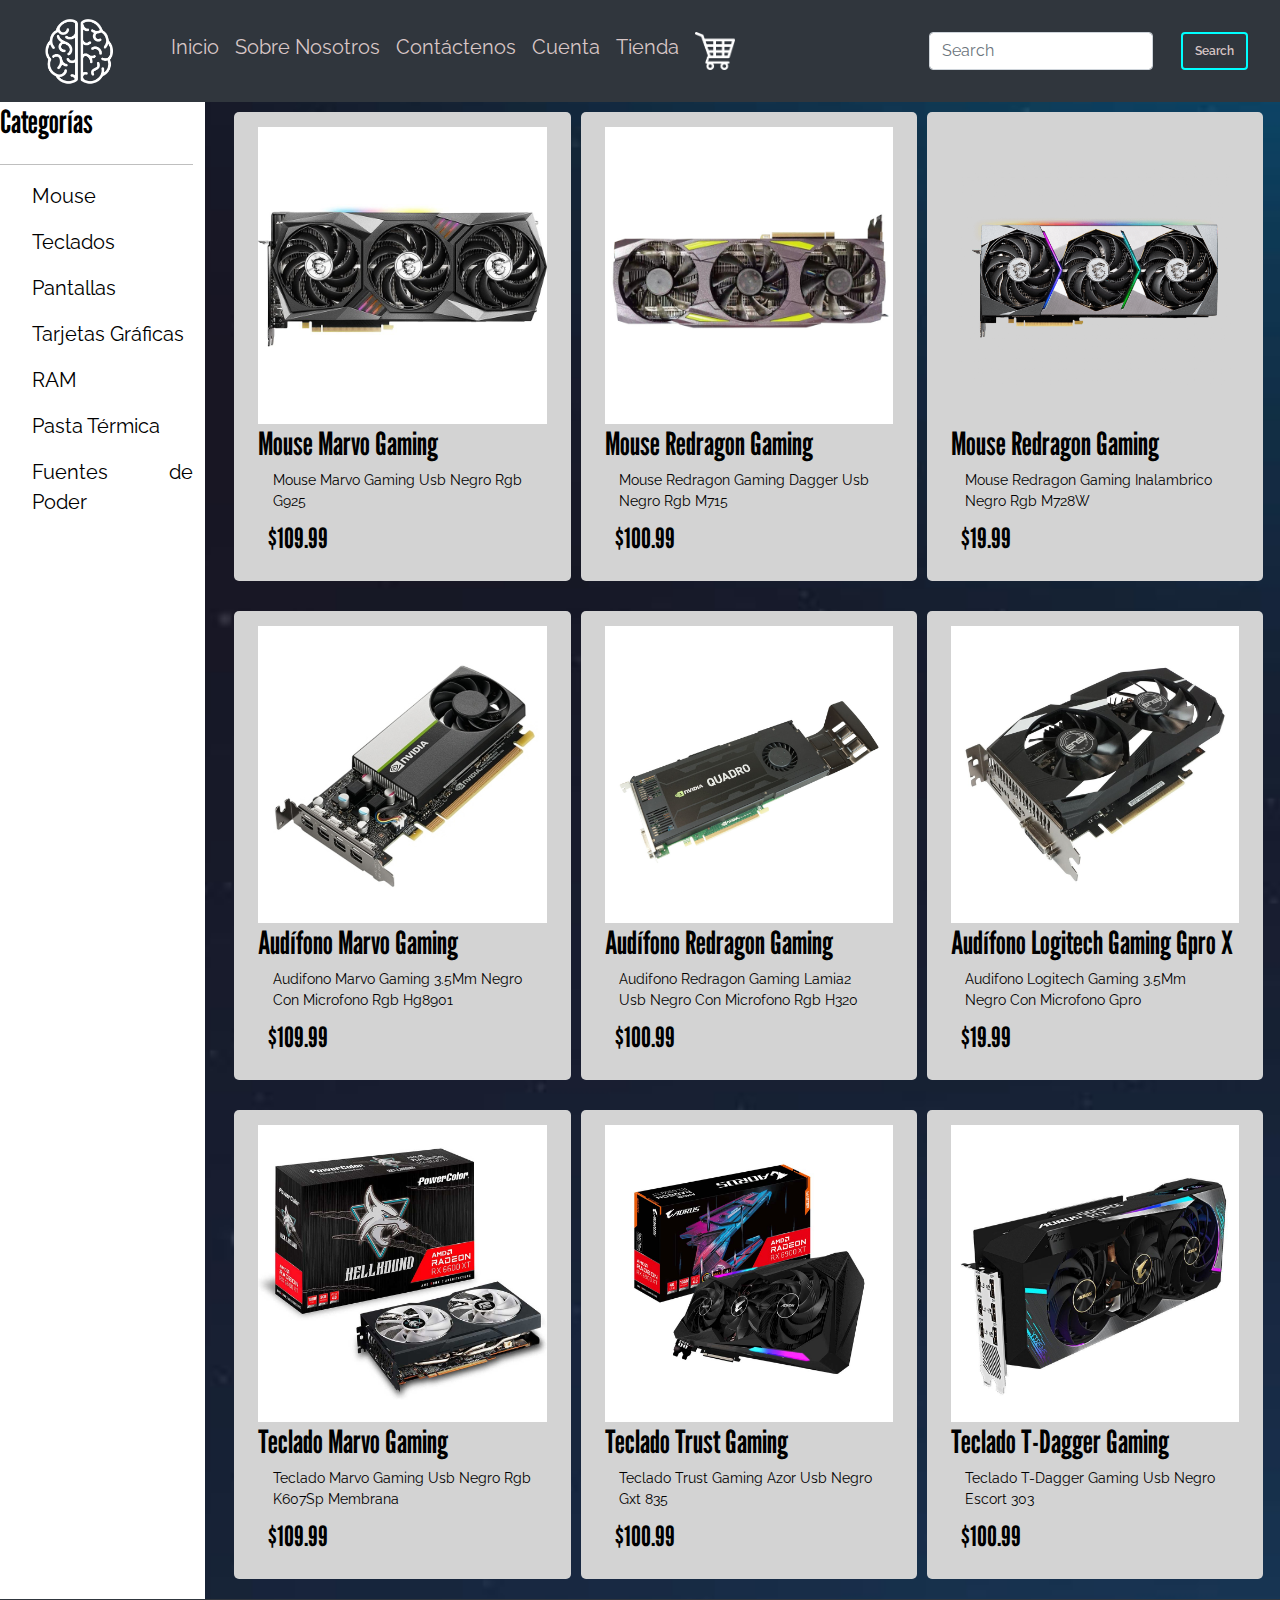
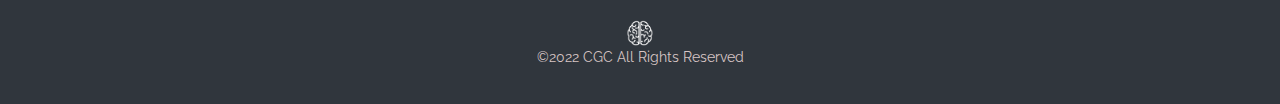
<file: Tarjetas.html>
<!doctype html>
<html>
<head>
<meta charset="utf-8">
<meta name="viewport" content="width=device-width, initial-scale=1.0">
<title>CGC - Tienda</title>
<link href="css/bootstrap.min.css" rel="stylesheet">
<link href="https://fonts.googleapis.com/css?family=Open+Sans" rel="stylesheet">
<link href="js/slick/slick.css" rel="stylesheet">
<link href="https://maxst.icons8.com/vue-static/landings/line-awesome/line-awesome/1.3.0/css/line-awesome.min.css" rel="stylesheet">
<link href="css/jquery.fancybox.min.css" rel="stylesheet">
<link href="css/style.css" rel="stylesheet">
	
	
</head>

	
<body>


	
<header>
	
<nav class="navbar navbar-costume navbar-expand-lg">
  <div class="container-fluid">
    <a class="navbar-brand" href="index.html"><img class="img-fluid" alt="CGC" src="img/Builders1.png" width="135"></a>
    <button class="navbar-toggler" type="button" data-bs-toggle="collapse" data-bs-target="#navbarSupportedContent" aria-controls="navbarSupportedContent" aria-expanded="false" aria-label="Toggle navigation">
      <span class="navbar-toggler-icon"></span>
    </button>
    <div class="collapse navbar-collapse" id="navbarSupportedContent">
		  <ul class="navbar-nav me-auto mb-2 mb-lg-0">
			<li class="nav-item">
			  <a class="nav-link active" aria-current="page" href="index.html">Inicio</a>
			</li>
			<li class="nav-item">
			  <a class="nav-link" href="aboutus.html">Sobre Nosotros</a>
			</li>
			  <li class="nav-item">
			  <a class="nav-link" href="contactenos.html">Contáctenos</a>
			</li>

			  <li class="nav-item">
			  <a class="nav-link" href="SignIn.html">Cuenta</a>
			</li>
			<li class="nav-item">
			  <a class="nav-link" href="Tienda.html">Tienda</a>
			</li>
			 <li class="nav-item">
			   <a class="nav-link" href="Carrito.html"><img src="img/carrito.png" alt="carrito" class="img-fluid" width="40"></a>
			</li>


		  </ul>
		  <form class="d-flex">
			<input class="form-control me-2" type="search" placeholder="Search" aria-label="Search">
			<button class="btn  btnsearch" type="submit">Search</button>
		  </form>
    </div>
  </div>
</nav>
	
      
	
</header>
	
	<section id="hero">
		<div class="row">

			<article class="col-md-2 categorias">

				<h2>Categorías</h2>
				<hr>
				<ul>					
					<li>
						<a href="Mouse.html"><p>Mouse</p></a>
					</li>
					<li>
						<a href="Teclados.html"><p>Teclados</p></a>
					</li>
					<li>
						<a href="Monitores.html"><p>Pantallas</p></a>
					</li>
					<li>
						<a href="Tarjetas.html"><p>Tarjetas Gráficas</p></a>
					</li>
					<li>
						<a href="RAM.html"><p>RAM</p></a>
					</li>
					<li>
						<a href="Pasta Termica.html"><p>Pasta Térmica</p></a>
					</li>
					<li>
						<a href="Fuentes de Poder.html"><p>Fuentes de Poder</p></a>
					</li>
				</ul>

			</article>


			<article class="col-md-10">

			  <div class="container-fluid">
				<div class="row">
					<article class="col-md-4 col-xs-12 inventario">
						<div class="container-fluid detalles">
							<div class="container-fluid imagen-tienda">
							<!-- CAMBIAR PRODUCTO AQUI ➡➡➡➡➡ ⇩⇩⇩ -->
							<a data-fancybox="gallery" href="img/Tarjeta1.jpg">
							<!-- Y AQUI ➡➡➡ ⇩⇩⇩ -->
								<img src="img/Tarjeta1.jpg" alt="img1" class="img-fluid ajuste-imagen">
							</a>
						</div>
						<div class="container-fluid ">
							<h2>Mouse Marvo Gaming</h2>
							<p>Mouse Marvo Gaming Usb Negro Rgb G925</p>
							<h3>$109.99</h3>

						</div>	

						</div>
						
					</article>
					<article class="col-md-4 col-xs-12 inventario">
						<div class="container-fluid detalles">
							<div class="container-fluid imagen-tienda">
							<!-- CAMBIAR PRODUCTO AQUI ➡➡➡➡➡ ⇩⇩⇩ -->
							<a data-fancybox="gallery" href="img/Tarjeta2.jpg">
							<!-- Y AQUI ➡➡➡ ⇩⇩⇩ -->
								<img src="img/Tarjeta2.jpg" alt="img2" class="img-fluid ajuste-imagen">
							</a>
						</div>
						<div class="container-fluid">
							<h2>Mouse Redragon Gaming</h2>
							<p>Mouse Redragon Gaming Dagger Usb Negro Rgb M715</p>
							<h3>$100.99</h3>

						</div>	

						</div>
						
					</article>
					<article class="col-md-4 col-xs-12 inventario">
						<div class="container-fluid detalles">
							<div class="container-fluid imagen-tienda">
							<!-- CAMBIAR PRODUCTO AQUI ➡➡➡➡➡ ⇩⇩⇩ -->
							<a data-fancybox="gallery" href="img/Tarjeta3.png">
							<!-- Y AQUI ➡➡➡ ⇩⇩⇩ -->
								<img src="img/Tarjeta3.png" alt="img3" class="img-fluid ajuste-imagen">
							</a>
						</div>
						<div class="container-fluid ">
							<h2>Mouse Redragon Gaming</h2>
							<p>Mouse Redragon Gaming Inalambrico Negro Rgb M728W</p>
							<h3>$19.99</h3>

						</div>	

						</div>
						
					</article>
					

				</div>	
			  </div>

			  <div class="container-fluid">
				<div class="row">
					<article class="col-md-4 col-xs-12 inventario">
						<div class="container-fluid detalles">
							<div class="container-fluid imagen-tienda">
							<!-- CAMBIAR PRODUCTO AQUI ➡➡➡➡➡ ⇩⇩⇩ -->
							<a data-fancybox="gallery" href="img/Tarjeta4.jpg">
							<!-- Y AQUI ➡➡➡ ⇩⇩⇩ -->
								<img src="img/Tarjeta4.jpg" alt="img1" class="img-fluid ajuste-imagen">
							</a>
						</div>
						<div class="container-fluid ">
							<h2>Audífono Marvo Gaming </h2>
							<p>Audifono Marvo Gaming 3.5Mm Negro Con Microfono Rgb Hg8901</p>
							<h3>$109.99</h3>

						</div>	

						</div>
						
					</article>
					<article class="col-md-4 col-xs-12 inventario">
						<div class="container-fluid detalles">
							<div class="container-fluid imagen-tienda">
							<!-- CAMBIAR PRODUCTO AQUI ➡➡➡➡➡ ⇩⇩⇩ -->
							<a data-fancybox="gallery" href="img/Tarjeta5.jpg">
							<!-- Y AQUI ➡➡➡ ⇩⇩⇩ -->
								<img src="img/Tarjeta5.jpg" alt="img2" class="img-fluid ajuste-imagen">
							</a>
						</div>
						<div class="container-fluid ">
							<h2>Audífono Redragon Gaming</h2>
							<p>Audifono Redragon Gaming Lamia2 Usb Negro Con Microfono Rgb H320</p>
							<h3>$100.99</h3>

						</div>	

						</div>
						
					</article>
					<article class="col-md-4 col-xs-12 inventario">
						<div class="container-fluid detalles">
							<div class="container-fluid imagen-tienda">
							<!-- CAMBIAR PRODUCTO AQUI ➡➡➡➡➡ ⇩⇩⇩ -->
							<a data-fancybox="gallery" href="img/Tarjeta6.jpg">
							<!-- Y AQUI ➡➡➡ ⇩⇩⇩ -->
								<img src="img/Tarjeta6.jpg" alt="img3" class="img-fluid ajuste-imagen">
							</a>
						</div>
						<div class="container-fluid ">
							<h2>Audífono Logitech Gaming Gpro X</h2>
							<p>Audifono Logitech Gaming 3.5Mm Negro Con Microfono Gpro</p>
							<h3>$19.99</h3>

						</div>	

						</div>
						
					</article>
					

				</div>	
			  </div>

			  <div class="container-fluid">
				<div class="row">
					<article class="col-md-4 col-xs-12 inventario">
						<div class="container-fluid detalles">
							<div class="container-fluid imagen-tienda">
							<!-- CAMBIAR PRODUCTO AQUI ➡➡➡➡➡ ⇩⇩⇩ -->
							<a data-fancybox="gallery" href="img/Tarjeta7.jpg">
							<!-- Y AQUI ➡➡➡ ⇩⇩⇩ -->
								<img src="img/Tarjeta7.jpg" alt="img1" class="img-fluid ajuste-imagen">
							</a>
						</div>
						<div class="container-fluid ">
							<h2>Teclado Marvo Gaming</h2>
							<p>Teclado Marvo Gaming Usb Negro Rgb K607Sp Membrana</p>
							<h3>$109.99</h3>

						</div>	

						</div>
						
					</article>
					<article class="col-md-4 col-xs-12 inventario">
						<div class="container-fluid detalles">
							<div class="container-fluid imagen-tienda">
							<!-- CAMBIAR PRODUCTO AQUI ➡➡➡➡➡ ⇩⇩⇩ -->
							<a data-fancybox="gallery" href="img/Tarjeta8.jpg">
							<!-- Y AQUI ➡➡➡ ⇩⇩⇩ -->
								<img src="img/Tarjeta8.jpg" alt="img2" class="img-fluid ajuste-imagen">
							</a>
						</div>
						<div class="container-fluid ">
							<h2>Teclado Trust Gaming</h2>
							<p>Teclado Trust Gaming Azor Usb Negro Gxt 835</p>
							<h3>$100.99</h3>

						</div>	

						</div>
						
					</article>
					
					
					
					
					<article class="col-md-4 col-xs-12 inventario">
						<div class="container-fluid detalles">
							<div class="container-fluid imagen-tienda">
							<!-- CAMBIAR PRODUCTO AQUI ➡➡➡➡➡ ⇩⇩⇩ -->
							<a data-fancybox="gallery" href="img/Tarjeta9.jpg">
							<!-- Y AQUI ➡➡➡ ⇩⇩⇩ -->
								<img src="img/Tarjeta9.jpg" alt="img2" class="img-fluid ajuste-imagen">
							</a>
						</div>
						<div class="container-fluid ">
							<h2>Teclado T-Dagger Gaming</h2>
							<p>Teclado T-Dagger Gaming Usb Negro Escort 303</p>
							<h3>$100.99</h3>

						</div>	

						</div>
						
					</article>
				</div>	
			  </div>

			</article>

		</div>
			
	</section>


	
<footer>
	 <div class="logo footer">
           <div class="logo">
			   
            <a href="#"><img src="img/Builders1.png" width="50" alt="CGC"></a>
			   
           </div>
	
      </div>
	<p>©2022 CGC All Rights Reserved</p>
	
	</footer>
	
<!--aahhh!!!-->
	<script src="js/jquery.min.js"></script>
	<script src="js/bootstrap.min.js"></script>
	<script src="js/slick/slick.min.js"></script>
	<script src="js/jquery.fancybox.min.js"></script>
	
	<script>
		
		$(function(){
			
			$ ('.slick-carousel').each(function(index, elem) {
            elem = $(elem);
            elem.slick({
                infinite: true,
                slidesToShow: 4,
                slidesToScroll: 1,
                dots: false,
                arrows: true,
                centerMode: false,
                prevArrow: $('.slick-prev')[index],
                nextArrow: $('.slick-next')[index],
                responsive: [
                    {
                        breakpoint: 1024,
                        settings: {
                            slidesToShow: 4,
                            slidesToScroll: 1,
                            infinite: true,
                            dots: true
                        }
                    },
                    {
                        breakpoint: 990,
                        settings: {
                            slidesToShow: 2,
                            slidesToScroll: 2
                        }
                    },
                    {
                        breakpoint: 480,
                        settings: {
                            slidesToShow: 1,
                            slidesToScroll: 1
                        }
                    }
                ]
            });
        });





        });
	</script>
	
	
	
<!--ahhh!!!-->
</body>
</html>
</file>
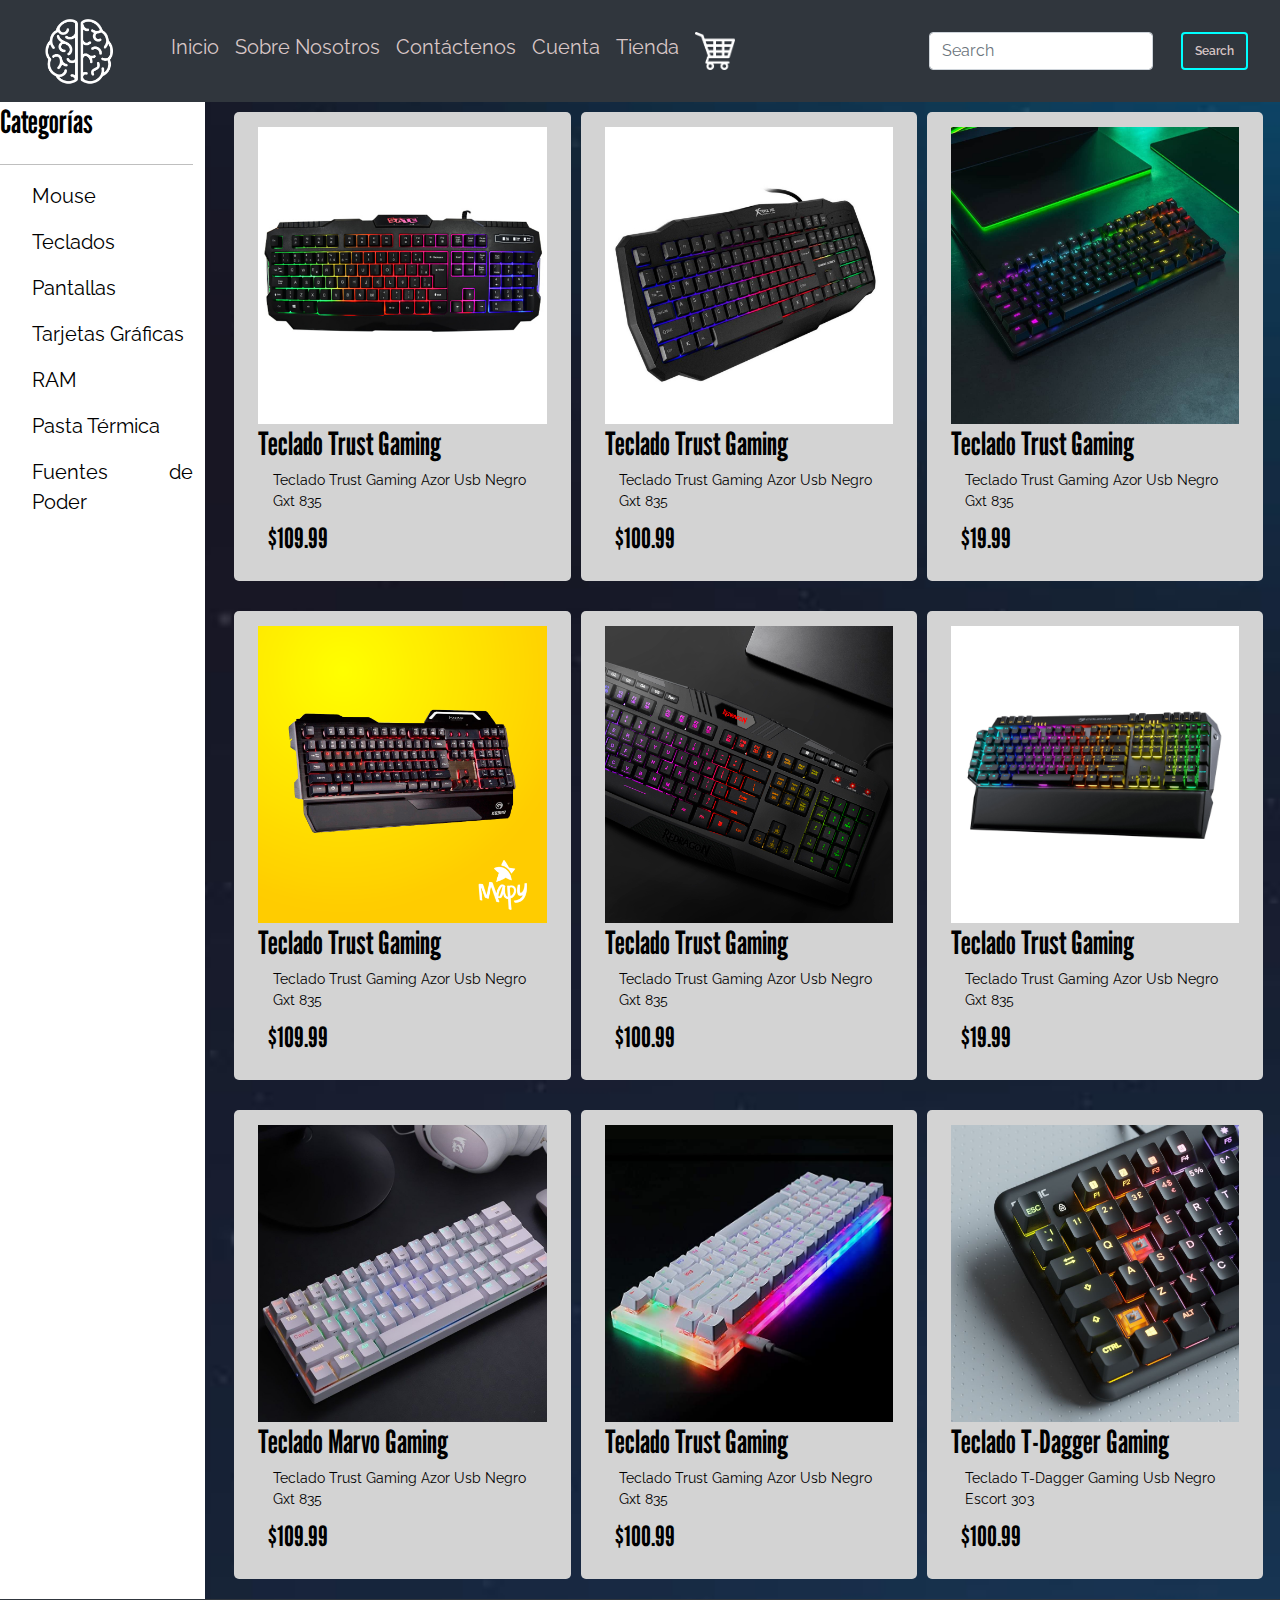
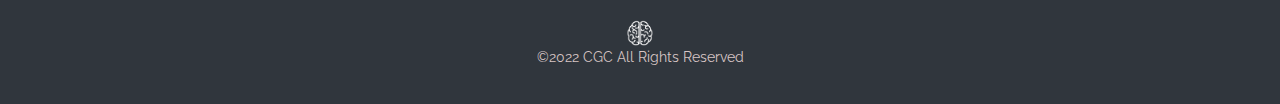
<file: Teclados.html>
<!doctype html>
<html>
<head>
<meta charset="utf-8">
<meta name="viewport" content="width=device-width, initial-scale=1.0">
<title>CGC - Tienda</title>
<link href="css/bootstrap.min.css" rel="stylesheet">
<link href="https://fonts.googleapis.com/css?family=Open+Sans" rel="stylesheet">
<link href="js/slick/slick.css" rel="stylesheet">
<link href="https://maxst.icons8.com/vue-static/landings/line-awesome/line-awesome/1.3.0/css/line-awesome.min.css" rel="stylesheet">
<link href="css/jquery.fancybox.min.css" rel="stylesheet">
<link href="css/style.css" rel="stylesheet">
	
	
</head>

	
<body>


	
<header>
	
<nav class="navbar navbar-costume navbar-expand-lg">
  <div class="container-fluid">
    <a class="navbar-brand" href="index.html"><img class="img-fluid" alt="CGC" src="img/Builders1.png" width="135"></a>
    <button class="navbar-toggler" type="button" data-bs-toggle="collapse" data-bs-target="#navbarSupportedContent" aria-controls="navbarSupportedContent" aria-expanded="false" aria-label="Toggle navigation">
      <span class="navbar-toggler-icon"></span>
    </button>
    <div class="collapse navbar-collapse" id="navbarSupportedContent">
		  <ul class="navbar-nav me-auto mb-2 mb-lg-0">
			<li class="nav-item">
			  <a class="nav-link active" aria-current="page" href="index.html">Inicio</a>
			</li>
			<li class="nav-item">
			  <a class="nav-link" href="aboutus.html">Sobre Nosotros</a>
			</li>
			  <li class="nav-item">
			  <a class="nav-link" href="contactenos.html">Contáctenos</a>
			</li>

			  <li class="nav-item">
			  <a class="nav-link" href="SignIn.html">Cuenta</a>
			</li>
			<li class="nav-item">
			  <a class="nav-link" href="Tienda.html">Tienda</a>
			</li>
			 <li class="nav-item">
			   <a class="nav-link" href="Carrito.html"><img src="img/carrito.png" alt="carrito" class="img-fluid" width="40"></a>
			</li>


		  </ul>
		  <form class="d-flex">
			<input class="form-control me-2" type="search" placeholder="Search" aria-label="Search">
			<button class="btn  btnsearch" type="submit">Search</button>
		  </form>
    </div>
  </div>
</nav>
	
      
	
</header>
	
	<section id="hero">
		<div class="row">

			<article class="col-md-2 categorias">

				<h2>Categorías</h2>
				<hr>
				<ul>					
					<li>
						<a href="Mouse.html"><p>Mouse</p></a>
					</li>
					<li>
						<a href="Teclados.html"><p>Teclados</p></a>
					</li>
					<li>
						<a href="Monitores.html"><p>Pantallas</p></a>
					</li>
					<li>
						<a href="Tarjetas.html"><p>Tarjetas Gráficas</p></a>
					</li>
					<li>
						<a href="RAM.html"><p>RAM</p></a>
					</li>
					<li>
						<a href="Pasta Termica.html"><p>Pasta Térmica</p></a>
					</li>
					<li>
						<a href="Fuentes de Poder.html"><p>Fuentes de Poder</p></a>
					</li>
				</ul>

			</article>


			<article class="col-md-10">

			  <div class="container-fluid">
				<div class="row">
					<article class="col-md-4 col-xs-12 inventario">
						<div class="container-fluid detalles">
							<div class="container-fluid imagen-tienda">
							<!-- CAMBIAR PRODUCTO AQUI ➡➡➡➡➡ ⇩⇩⇩ -->
							<a data-fancybox="gallery" href="img/Keyboard4.jpg">
							<!-- Y AQUI ➡➡➡ ⇩⇩⇩ -->
								<img src="img/Keyboard4.jpg" alt="img1" class="img-fluid ajuste-imagen">
							</a>
						</div>
						<div class="container-fluid ">
							<h2>Teclado Trust Gaming</h2>
							<p>Teclado Trust Gaming Azor Usb Negro Gxt 835</p>
							<h3>$109.99</h3>

						</div>	

						</div>
						
					</article>
					<article class="col-md-4 col-xs-12 inventario">
						<div class="container-fluid detalles">
							<div class="container-fluid imagen-tienda">
							<!-- CAMBIAR PRODUCTO AQUI ➡➡➡➡➡ ⇩⇩⇩ -->
							<a data-fancybox="gallery" href="img/Keyboard5.jpg">
							<!-- Y AQUI ➡➡➡ ⇩⇩⇩ -->
								<img src="img/Keyboard5.jpg" alt="img2" class="img-fluid ajuste-imagen">
							</a>
						</div>
						<div class="container-fluid">
							<h2>Teclado Trust Gaming</h2>
							<p>Teclado Trust Gaming Azor Usb Negro Gxt 835</p>
							<h3>$100.99</h3>

						</div>	

						</div>
						
					</article>
					<article class="col-md-4 col-xs-12 inventario">
						<div class="container-fluid detalles">
							<div class="container-fluid imagen-tienda">
							<!-- CAMBIAR PRODUCTO AQUI ➡➡➡➡➡ ⇩⇩⇩ -->
							<a data-fancybox="gallery" href="img/Keyboard6.jpg">
							<!-- Y AQUI ➡➡➡ ⇩⇩⇩ -->
								<img src="img/Keyboard6.jpg" alt="img3" class="img-fluid ajuste-imagen">
							</a>
						</div>
						<div class="container-fluid ">
							<h2>Teclado Trust Gaming</h2>
							<p>Teclado Trust Gaming Azor Usb Negro Gxt 835</p>
							<h3>$19.99</h3>

						</div>	

						</div>
						
					</article>
					

				</div>	
			  </div>

			  <div class="container-fluid">
				<div class="row">
					<article class="col-md-4 col-xs-12 inventario">
						<div class="container-fluid detalles">
							<div class="container-fluid imagen-tienda">
							<!-- CAMBIAR PRODUCTO AQUI ➡➡➡➡➡ ⇩⇩⇩ -->
							<a data-fancybox="gallery" href="img/Keyboard7.png">
							<!-- Y AQUI ➡➡➡ ⇩⇩⇩ -->
								<img src="img/Keyboard7.png" alt="img1" class="img-fluid ajuste-imagen">
							</a>
						</div>
						<div class="container-fluid ">
							<h2>Teclado Trust Gaming</h2>
							<p>Teclado Trust Gaming Azor Usb Negro Gxt 835</p>
							<h3>$109.99</h3>

						</div>	

						</div>
						
					</article>
					<article class="col-md-4 col-xs-12 inventario">
						<div class="container-fluid detalles">
							<div class="container-fluid imagen-tienda">
							<!-- CAMBIAR PRODUCTO AQUI ➡➡➡➡➡ ⇩⇩⇩ -->
							<a data-fancybox="gallery" href="img/Keyboard8.jpg">
							<!-- Y AQUI ➡➡➡ ⇩⇩⇩ -->
								<img src="img/Keyboard8.jpg" alt="img2" class="img-fluid ajuste-imagen">
							</a>
						</div>
						<div class="container-fluid ">
							<h2>Teclado Trust Gaming</h2>
							<p>Teclado Trust Gaming Azor Usb Negro Gxt 835</p>
							<h3>$100.99</h3>

						</div>	

						</div>
						
					</article>
					<article class="col-md-4 col-xs-12 inventario">
						<div class="container-fluid detalles">
							<div class="container-fluid imagen-tienda">
							<!-- CAMBIAR PRODUCTO AQUI ➡➡➡➡➡ ⇩⇩⇩ -->
							<a data-fancybox="gallery" href="img/Keyboard9.jpg">
							<!-- Y AQUI ➡➡➡ ⇩⇩⇩ -->
								<img src="img/Keyboard9.jpg" alt="img3" class="img-fluid ajuste-imagen">
							</a>
						</div>
						<div class="container-fluid ">
							<h2>Teclado Trust Gaming</h2>
							<p>Teclado Trust Gaming Azor Usb Negro Gxt 835</p>
							<h3>$19.99</h3>

						</div>	

						</div>
						
					</article>
					

				</div>	
			  </div>

			  <div class="container-fluid">
				<div class="row">
					<article class="col-md-4 col-xs-12 inventario">
						<div class="container-fluid detalles">
							<div class="container-fluid imagen-tienda">
							<!-- CAMBIAR PRODUCTO AQUI ➡➡➡➡➡ ⇩⇩⇩ -->
							<a data-fancybox="gallery" href="img/Keyboard1.jpg">
							<!-- Y AQUI ➡➡➡ ⇩⇩⇩ -->
								<img src="img/Keyboard1.jpg" alt="img1" class="img-fluid ajuste-imagen">
							</a>
						</div>
						<div class="container-fluid ">
							<h2>Teclado Marvo Gaming</h2>
							<p>Teclado Trust Gaming Azor Usb Negro Gxt 835</p>
							<h3>$109.99</h3>

						</div>	

						</div>
						
					</article>
					<article class="col-md-4 col-xs-12 inventario">
						<div class="container-fluid detalles">
							<div class="container-fluid imagen-tienda">
							<!-- CAMBIAR PRODUCTO AQUI ➡➡➡➡➡ ⇩⇩⇩ -->
							<a data-fancybox="gallery" href="img/Keyboard2.jpg">
							<!-- Y AQUI ➡➡➡ ⇩⇩⇩ -->
								<img src="img/Keyboard2.jpg" alt="img2" class="img-fluid ajuste-imagen">
							</a>
						</div>
						<div class="container-fluid ">
							<h2>Teclado Trust Gaming</h2>
							<p>Teclado Trust Gaming Azor Usb Negro Gxt 835</p>
							<h3>$100.99</h3>

						</div>	

						</div>
						
					</article>
					
					
					
					
					<article class="col-md-4 col-xs-12 inventario">
						<div class="container-fluid detalles">
							<div class="container-fluid imagen-tienda">
							<!-- CAMBIAR PRODUCTO AQUI ➡➡➡➡➡ ⇩⇩⇩ -->
							<a data-fancybox="gallery" href="img/Keyboard3.jpg">
							<!-- Y AQUI ➡➡➡ ⇩⇩⇩ -->
								<img src="img/Keyboard3.jpg" alt="img2" class="img-fluid ajuste-imagen">
							</a>
						</div>
						<div class="container-fluid ">
							<h2>Teclado T-Dagger Gaming</h2>
							<p>Teclado T-Dagger Gaming Usb Negro Escort 303</p>
							<h3>$100.99</h3>

						</div>	

						</div>
						
					</article>
				</div>	
			  </div>

			</article>

		</div>
			
	</section>


	
<footer>
	 <div class="logo footer">
           <div class="logo">
			   
            <a href="#"><img src="img/Builders1.png" width="50" alt="CGC"></a>
			   
           </div>
	
      </div>
	<p>©2022 CGC All Rights Reserved</p>
	
	</footer>
	
<!--aahhh!!!-->
	<script src="js/jquery.min.js"></script>
	<script src="js/bootstrap.min.js"></script>
	<script src="js/slick/slick.min.js"></script>
	<script src="js/jquery.fancybox.min.js"></script>
	
	<script>
		
		$(function(){
			
			$ ('.slick-carousel').each(function(index, elem) {
            elem = $(elem);
            elem.slick({
                infinite: true,
                slidesToShow: 4,
                slidesToScroll: 1,
                dots: false,
                arrows: true,
                centerMode: false,
                prevArrow: $('.slick-prev')[index],
                nextArrow: $('.slick-next')[index],
                responsive: [
                    {
                        breakpoint: 1024,
                        settings: {
                            slidesToShow: 4,
                            slidesToScroll: 1,
                            infinite: true,
                            dots: true
                        }
                    },
                    {
                        breakpoint: 990,
                        settings: {
                            slidesToShow: 2,
                            slidesToScroll: 2
                        }
                    },
                    {
                        breakpoint: 480,
                        settings: {
                            slidesToShow: 1,
                            slidesToScroll: 1
                        }
                    }
                ]
            });
        });





        });
	</script>
	
	
	
<!--ahhh!!!-->
</body>
</html>
</file>
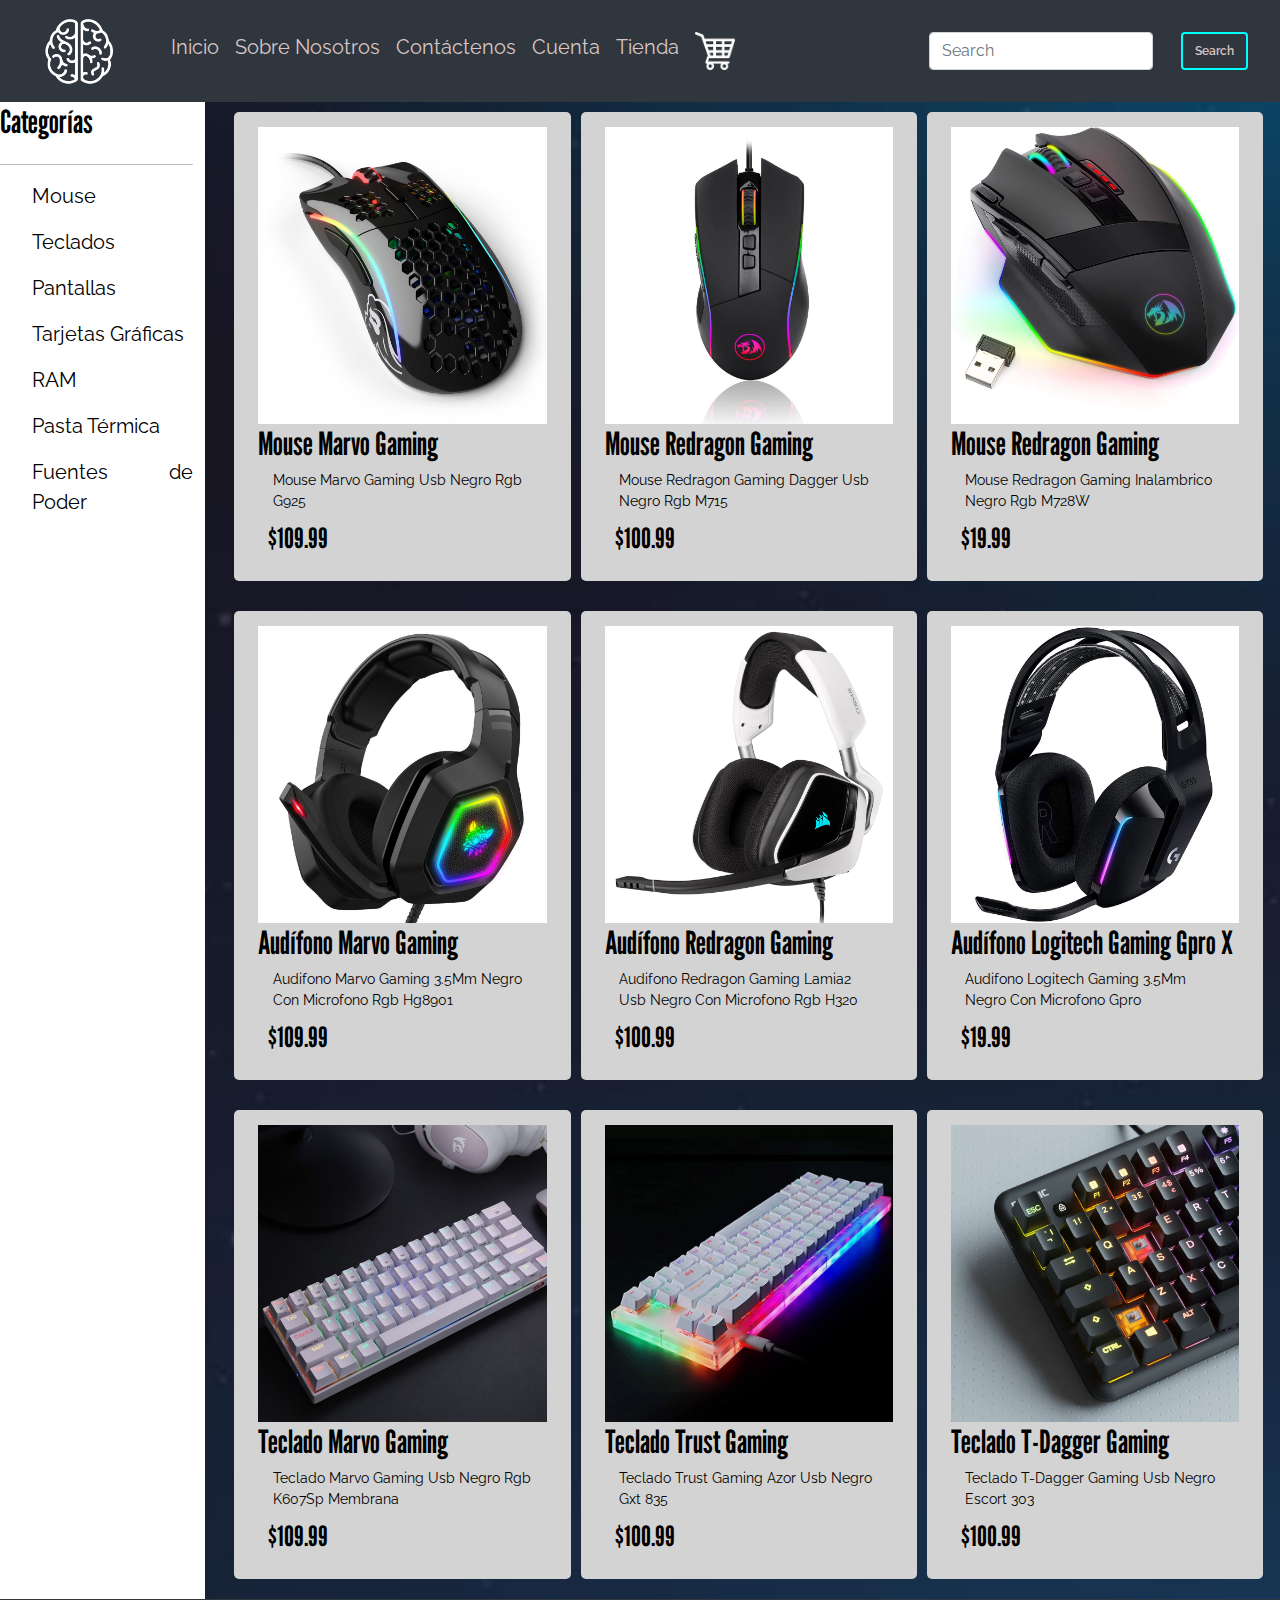
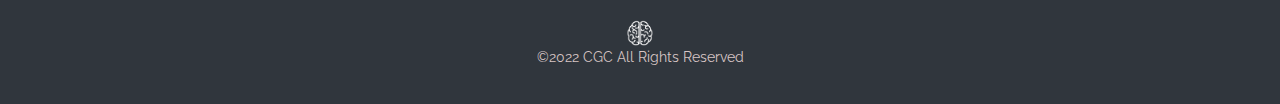
<file: Tienda.html>
<!doctype html>
<html>
<head>
<meta charset="utf-8">
<meta name="viewport" content="width=device-width, initial-scale=1.0">
<title>CGC - Tienda</title>
<link href="css/bootstrap.min.css" rel="stylesheet">
<link href="https://fonts.googleapis.com/css?family=Open+Sans" rel="stylesheet">
<link href="js/slick/slick.css" rel="stylesheet">
<link href="https://maxst.icons8.com/vue-static/landings/line-awesome/line-awesome/1.3.0/css/line-awesome.min.css" rel="stylesheet">
<link href="css/jquery.fancybox.min.css" rel="stylesheet">
<link href="css/style.css" rel="stylesheet">
	
	
</head>

	
<body>


	
<header>
	
<nav class="navbar navbar-costume navbar-expand-lg">
  <div class="container-fluid">
    <a class="navbar-brand" href="index.html"><img class="img-fluid" alt="CGC" src="img/Builders1.png" width="135"></a>
    <button class="navbar-toggler" type="button" data-bs-toggle="collapse" data-bs-target="#navbarSupportedContent" aria-controls="navbarSupportedContent" aria-expanded="false" aria-label="Toggle navigation">
      <span class="navbar-toggler-icon"></span>
    </button>
    <div class="collapse navbar-collapse" id="navbarSupportedContent">
		  <ul class="navbar-nav me-auto mb-2 mb-lg-0">
			<li class="nav-item">
			  <a class="nav-link active" aria-current="page" href="index.html">Inicio</a>
			</li>
			<li class="nav-item">
			  <a class="nav-link" href="aboutus.html">Sobre Nosotros</a>
			</li>
			  <li class="nav-item">
			  <a class="nav-link" href="contactenos.html">Contáctenos</a>
			</li>

			  <li class="nav-item">
			  <a class="nav-link" href="SignIn.html">Cuenta</a>
			</li>
			<li class="nav-item">
			  <a class="nav-link" href="Tienda.html">Tienda</a>
			</li>
			 <li class="nav-item">
			   <a class="nav-link" href="Carrito.html"><img src="img/carrito.png" alt="carrito" class="img-fluid" width="40"></a>
			</li>


		  </ul>
		  <form class="d-flex">
			<input class="form-control me-2" type="search" placeholder="Search" aria-label="Search">
			<button class="btn  btnsearch" type="submit">Search</button>
		  </form>
    </div>
  </div>
</nav>
	
      
	
</header>
	
	<section id="hero">
		<div class="row">

			<article class="col-md-2 categorias">

				<h2>Categorías</h2>
				<hr>
				<ul>					
					<li>
						<a href="Mouse.html"><p>Mouse</p></a>
					</li>
					<li>
						<a href="Teclados.html"><p>Teclados</p></a>
					</li>
					<li>
						<a href="Monitores.html"><p>Pantallas</p></a>
					</li>
					<li>
						<a href="Tarjetas.html"><p>Tarjetas Gráficas</p></a>
					</li>
					<li>
						<a href="RAM.html"><p>RAM</p></a>
					</li>
					<li>
						<a href="Pasta Termica.html"><p>Pasta Térmica</p></a>
					</li>
					<li>
						<a href="Fuentes de Poder.html"><p>Fuentes de Poder</p></a>
					</li>
				</ul>

			</article>


			<article class="col-md-10">

			  <div class="container-fluid">
				<div class="row">
					<article class="col-md-4 col-xs-12 inventario">
						<div class="container-fluid detalles">
							<div class="container-fluid imagen-tienda">
							<!-- CAMBIAR PRODUCTO AQUI ➡➡➡➡➡ ⇩⇩⇩ -->
							<a data-fancybox="gallery" href="img/Mouse1.jpg">
							<!-- Y AQUI ➡➡➡ ⇩⇩⇩ -->
								<img src="img/Mouse1.jpg" alt="img1" class="img-fluid ajuste-imagen">
							</a>
						</div>
						<div class="container-fluid ">
							<h2>Mouse Marvo Gaming</h2>
							<p>Mouse Marvo Gaming Usb Negro Rgb G925</p>
							<h3>$109.99</h3>

						</div>	

						</div>
						
					</article>
					<article class="col-md-4 col-xs-12 inventario">
						<div class="container-fluid detalles">
							<div class="container-fluid imagen-tienda">
							<!-- CAMBIAR PRODUCTO AQUI ➡➡➡➡➡ ⇩⇩⇩ -->
							<a data-fancybox="gallery" href="img/Mouse2.jpg">
							<!-- Y AQUI ➡➡➡ ⇩⇩⇩ -->
								<img src="img/Mouse2.jpg" alt="img2" class="img-fluid ajuste-imagen">
							</a>
						</div>
						<div class="container-fluid">
							<h2>Mouse Redragon Gaming</h2>
							<p>Mouse Redragon Gaming Dagger Usb Negro Rgb M715</p>
							<h3>$100.99</h3>

						</div>	

						</div>
						
					</article>
					<article class="col-md-4 col-xs-12 inventario">
						<div class="container-fluid detalles">
							<div class="container-fluid imagen-tienda">
							<!-- CAMBIAR PRODUCTO AQUI ➡➡➡➡➡ ⇩⇩⇩ -->
							<a data-fancybox="gallery" href="img/Mouse3.jpg">
							<!-- Y AQUI ➡➡➡ ⇩⇩⇩ -->
								<img src="img/Mouse3.jpg" alt="img3" class="img-fluid ajuste-imagen">
							</a>
						</div>
						<div class="container-fluid ">
							<h2>Mouse Redragon Gaming</h2>
							<p>Mouse Redragon Gaming Inalambrico Negro Rgb M728W</p>
							<h3>$19.99</h3>

						</div>	

						</div>
						
					</article>
					

				</div>	
			  </div>

			  <div class="container-fluid">
				<div class="row">
					<article class="col-md-4 col-xs-12 inventario">
						<div class="container-fluid detalles">
							<div class="container-fluid imagen-tienda">
							<!-- CAMBIAR PRODUCTO AQUI ➡➡➡➡➡ ⇩⇩⇩ -->
							<a data-fancybox="gallery" href="img/Headset1.jpg">
							<!-- Y AQUI ➡➡➡ ⇩⇩⇩ -->
								<img src="img/Headset1.jpg" alt="img1" class="img-fluid ajuste-imagen">
							</a>
						</div>
						<div class="container-fluid ">
							<h2>Audífono Marvo Gaming </h2>
							<p>Audifono Marvo Gaming 3.5Mm Negro Con Microfono Rgb Hg8901</p>
							<h3>$109.99</h3>

						</div>	

						</div>
						
					</article>
					<article class="col-md-4 col-xs-12 inventario">
						<div class="container-fluid detalles">
							<div class="container-fluid imagen-tienda">
							<!-- CAMBIAR PRODUCTO AQUI ➡➡➡➡➡ ⇩⇩⇩ -->
							<a data-fancybox="gallery" href="img/Headset2.jpg">
							<!-- Y AQUI ➡➡➡ ⇩⇩⇩ -->
								<img src="img/Headset2.jpg" alt="img2" class="img-fluid ajuste-imagen">
							</a>
						</div>
						<div class="container-fluid ">
							<h2>Audífono Redragon Gaming</h2>
							<p>Audifono Redragon Gaming Lamia2 Usb Negro Con Microfono Rgb H320</p>
							<h3>$100.99</h3>

						</div>	

						</div>
						
					</article>
					<article class="col-md-4 col-xs-12 inventario">
						<div class="container-fluid detalles">
							<div class="container-fluid imagen-tienda">
							<!-- CAMBIAR PRODUCTO AQUI ➡➡➡➡➡ ⇩⇩⇩ -->
							<a data-fancybox="gallery" href="img/Headset3.jpg">
							<!-- Y AQUI ➡➡➡ ⇩⇩⇩ -->
								<img src="img/Headset3.jpg" alt="img3" class="img-fluid ajuste-imagen">
							</a>
						</div>
						<div class="container-fluid ">
							<h2>Audífono Logitech Gaming Gpro X</h2>
							<p>Audifono Logitech Gaming 3.5Mm Negro Con Microfono Gpro</p>
							<h3>$19.99</h3>

						</div>	

						</div>
						
					</article>
					

				</div>	
			  </div>

			  <div class="container-fluid">
				<div class="row">
					<article class="col-md-4 col-xs-12 inventario">
						<div class="container-fluid detalles">
							<div class="container-fluid imagen-tienda">
							<!-- CAMBIAR PRODUCTO AQUI ➡➡➡➡➡ ⇩⇩⇩ -->
							<a data-fancybox="gallery" href="img/Keyboard1.jpg">
							<!-- Y AQUI ➡➡➡ ⇩⇩⇩ -->
								<img src="img/Keyboard1.jpg" alt="img1" class="img-fluid ajuste-imagen">
							</a>
						</div>
						<div class="container-fluid ">
							<h2>Teclado Marvo Gaming</h2>
							<p>Teclado Marvo Gaming Usb Negro Rgb K607Sp Membrana</p>
							<h3>$109.99</h3>

						</div>	

						</div>
						
					</article>
					<article class="col-md-4 col-xs-12 inventario">
						<div class="container-fluid detalles">
							<div class="container-fluid imagen-tienda">
							<!-- CAMBIAR PRODUCTO AQUI ➡➡➡➡➡ ⇩⇩⇩ -->
							<a data-fancybox="gallery" href="img/Keyboard2.jpg">
							<!-- Y AQUI ➡➡➡ ⇩⇩⇩ -->
								<img src="img/Keyboard2.jpg" alt="img2" class="img-fluid ajuste-imagen">
							</a>
						</div>
						<div class="container-fluid ">
							<h2>Teclado Trust Gaming</h2>
							<p>Teclado Trust Gaming Azor Usb Negro Gxt 835</p>
							<h3>$100.99</h3>

						</div>	

						</div>
						
					</article>
					
					
					
					
					<article class="col-md-4 col-xs-12 inventario">
						<div class="container-fluid detalles">
							<div class="container-fluid imagen-tienda">
							<!-- CAMBIAR PRODUCTO AQUI ➡➡➡➡➡ ⇩⇩⇩ -->
							<a data-fancybox="gallery" href="img/Keyboard3.jpg">
							<!-- Y AQUI ➡➡➡ ⇩⇩⇩ -->
								<img src="img/Keyboard3.jpg" alt="img2" class="img-fluid ajuste-imagen">
							</a>
						</div>
						<div class="container-fluid ">
							<h2>Teclado T-Dagger Gaming</h2>
							<p>Teclado T-Dagger Gaming Usb Negro Escort 303</p>
							<h3>$100.99</h3>

						</div>	

						</div>
						
					</article>
				</div>	
			  </div>

			</article>

		</div>
			
	</section>


	
<footer>
	 <div class="logo footer">
           <div class="logo">
			   
            <a href="#"><img src="img/Builders1.png" width="50" alt="CGC"></a>
			   
           </div>
	
      </div>
	<p>©2022 CGC All Rights Reserved</p>
	
	</footer>
	
<!--aahhh!!!-->
	<script src="js/jquery.min.js"></script>
	<script src="js/bootstrap.min.js"></script>
	<script src="js/slick/slick.min.js"></script>
	<script src="js/jquery.fancybox.min.js"></script>
	
	<script>
		
		$(function(){
			
			$ ('.slick-carousel').each(function(index, elem) {
            elem = $(elem);
            elem.slick({
                infinite: true,
                slidesToShow: 4,
                slidesToScroll: 1,
                dots: false,
                arrows: true,
                centerMode: false,
                prevArrow: $('.slick-prev')[index],
                nextArrow: $('.slick-next')[index],
                responsive: [
                    {
                        breakpoint: 1024,
                        settings: {
                            slidesToShow: 4,
                            slidesToScroll: 1,
                            infinite: true,
                            dots: true
                        }
                    },
                    {
                        breakpoint: 990,
                        settings: {
                            slidesToShow: 2,
                            slidesToScroll: 2
                        }
                    },
                    {
                        breakpoint: 480,
                        settings: {
                            slidesToShow: 1,
                            slidesToScroll: 1
                        }
                    }
                ]
            });
        });





        });
	</script>
	
	
	
<!--ahhh!!!-->
</body>
</html>
</file>
<file: css/style.css>
/*esto*/
@import url('https://fonts.googleapis.com/css2?family=League+Gothic&family=Raleway:wght@100;300;400&family=Smooch+Sans&display=swap%27');
body {
    font-family: 'Raleway', sans-serif;
	font-size: 14px;
	color: #000;
	background-image: url("../img/cerebro.jpg");
	background-repeat: no-repeat;
	background-size: cover;
	height: 100%;

}
h1, h2, h3, h4, h5, h6{
	font-family: 'League Gothic', sans-serif;
}
/*fin*/
.navbar-costume{
	
	background-color: #30363d;
	color: #D8C6C6;
}

.navbar-costume a {
	color: #D8C6C6;
}
.btnsearch{
	
	color: #D8C6C6;
	font-weight: 600;
	border: solid 2px aqua !important;
}
.btnsearch:hover {
	
	background-color: aqua;
	color: #D8C6C6;
	font-weight: 600;
	
	
}
#barra {
	opacity: 100;
	
	
}
 .form-outline{
	align-content: center;
	padding-left:  150px;
}
header .btn{
	border: none;
	padding-top: 30;
	font-size: 12px;
	margin: 0 20px;
}

.destacados{
	
	padding: 0;
	margin-right:0;
	
}

#carrusel{
	margin: 20px 0;
}

.productos{
	
	background-color: rgba(33,31,31,0.92);
	border-radius: 15px;
	padding: 15px 0; 
	color: #D8C6C6;
	
}
#Info{
	
	margin: 30px 0;
	
	
}
#Info .AboutUs-Info{
	background-color: rgba(83,83,82,0.88);
	width: 300px;
	height: 370px;

}

.AboutUs-Info H3{ 
	text-align: center;
	color: #D8C6C6;
	font-weight: 800;

}


.AboutUs-Info p,ul{
	
	text-align: justify;
	color: #D8C6C6;
	font-size: 20px;
}
.AUICONO {
    display: flex;
    align-content: center;
    justify-content: center;
}
.unicos{
	color: white;
	text-align: center;
}
.novedades{
	color: white;
	text-align: center;
}


footer{
    text-align: center;
    background-color: #30363d;
    padding: 20px 0;
	color: #D8C6C6;

}

.col-md-6.footer-credits {
    display: flex;
    justify-content: flex-start;
	padding: 0;
}
.col-md-6.footer-logo {
    display: flex;
    justify-content: flex-end;
	padding: 0;
}

#Info .titulo h1{
	font-size: 60px; 
	text-align: center;
	color: white;
	padding-bottom: 30px;
	font-weight: 800;
	
}

td{
	padding-bottom: 60px;
}
#Info .AboutUs-Info h2{
	color: white;
	
}
#carrusel .slick-buttons .btn-primary{
	background-color: transparent;
	
}
#carrusel .slick-buttons {
	padding-top: 20px;
	padding-bottom: 60px;
	
}
#carruselofertas .slick-buttons .btn-primary{
	background-color: transparent;
}
#carruselofertas .slick-buttons{
	padding-top: 20px;
}
/*styles sign-up */
.input-box {
    width: 100%;
    margin: 0 0 13px;
    border: none;
    border-radius: 13px;
    padding: 11px;
}

.sign-up {
    display: flex;
    justify-content: center;
    flex-direction: column;
    height: 463px;
    background-color: #fff0f0;
    padding: 22px;
    border-radius: 13px;
}

#sign-up {
    display: flex;
    height: 100vh;
    align-items: center;
}

.sign-up h2{
    font-size: 19px;
    color: #2c2c2cdd;
    font-weight: 600;
}

.sign-buttons {
    display: flex;
    margin: 27px 0;
    justify-content: center;
}

.sign-buttons a{
    color: #400606;
    text-decoration: none;
}

.btnsign-up {
    margin: 0 18px;
    width: 220px;
    border: none;
    background-color: #e39292;
    color: #400606;
    border-radius: 13px;
    font-size: 17px;
    font-weight: 700;
}

.btnsign-up:hover {
    color: #ffffff;
    background-color: #702d2d;
}

.sign-social{
    display: flex;
    align-content: center;
    justify-content: center;
    padding: 10px 0;
}

.sign-social a {
    color: #a77171;
    font-size: 35px;
    margin: 0 56px;
}
.sign-social a:hover {
    color: #5e3333;
    cursor: pointer;
}

/*Tienda*/
.inventario {
	padding: 10px 5px 20px;

}
.detalles{
	background-color: #d3d3d3;
	padding: 15px 0;
	border-radius: 5px;

}
.inventario p{
	width: 90%;
    margin: auto;
}
.inventario h3{
	margin: 10px
}
.categorias{
	display: flex;
	flex-direction: column;
	background-color: #ffff;
	height: auto;
}

.categorias a{
	color: #000;
	text-decoration: none;
}
.categorias a:hover{
	color: #fb0920;
}
.categorias ul{
	color: #000;
	list-style: none;
}
.ajuste-imagen{
	width: 297px;
	height: 297px;
}
.imagen-tienda{
	display: flex;
    flex-direction: column;
    align-content: center;
    align-items: center;
}
#carrito {
	padding-top: 40px;
}
#carrito .conttiend{
	padding-top: 40px;
}
#carrito .oferta{
	background-color:antiquewhite;
	padding-top: 40px;
	padding-bottom: 40px;
}
#carrito .contcarr{
	background-color: #FFFFFF;
}
#carrito .interez{
	background-color: #727272;
	color: white;
}
#carrito .talez{
	text-align: center;
	font-size: 30px;
}
#carrito .aprenda{
	color: aqua;
}
#carrito .recomendado{
	padding-top: 10px;
	padding-bottom: 10px;
	
}
#carrito .interno{
	text-align: center;
	font-size: 20px;
}
</file>
